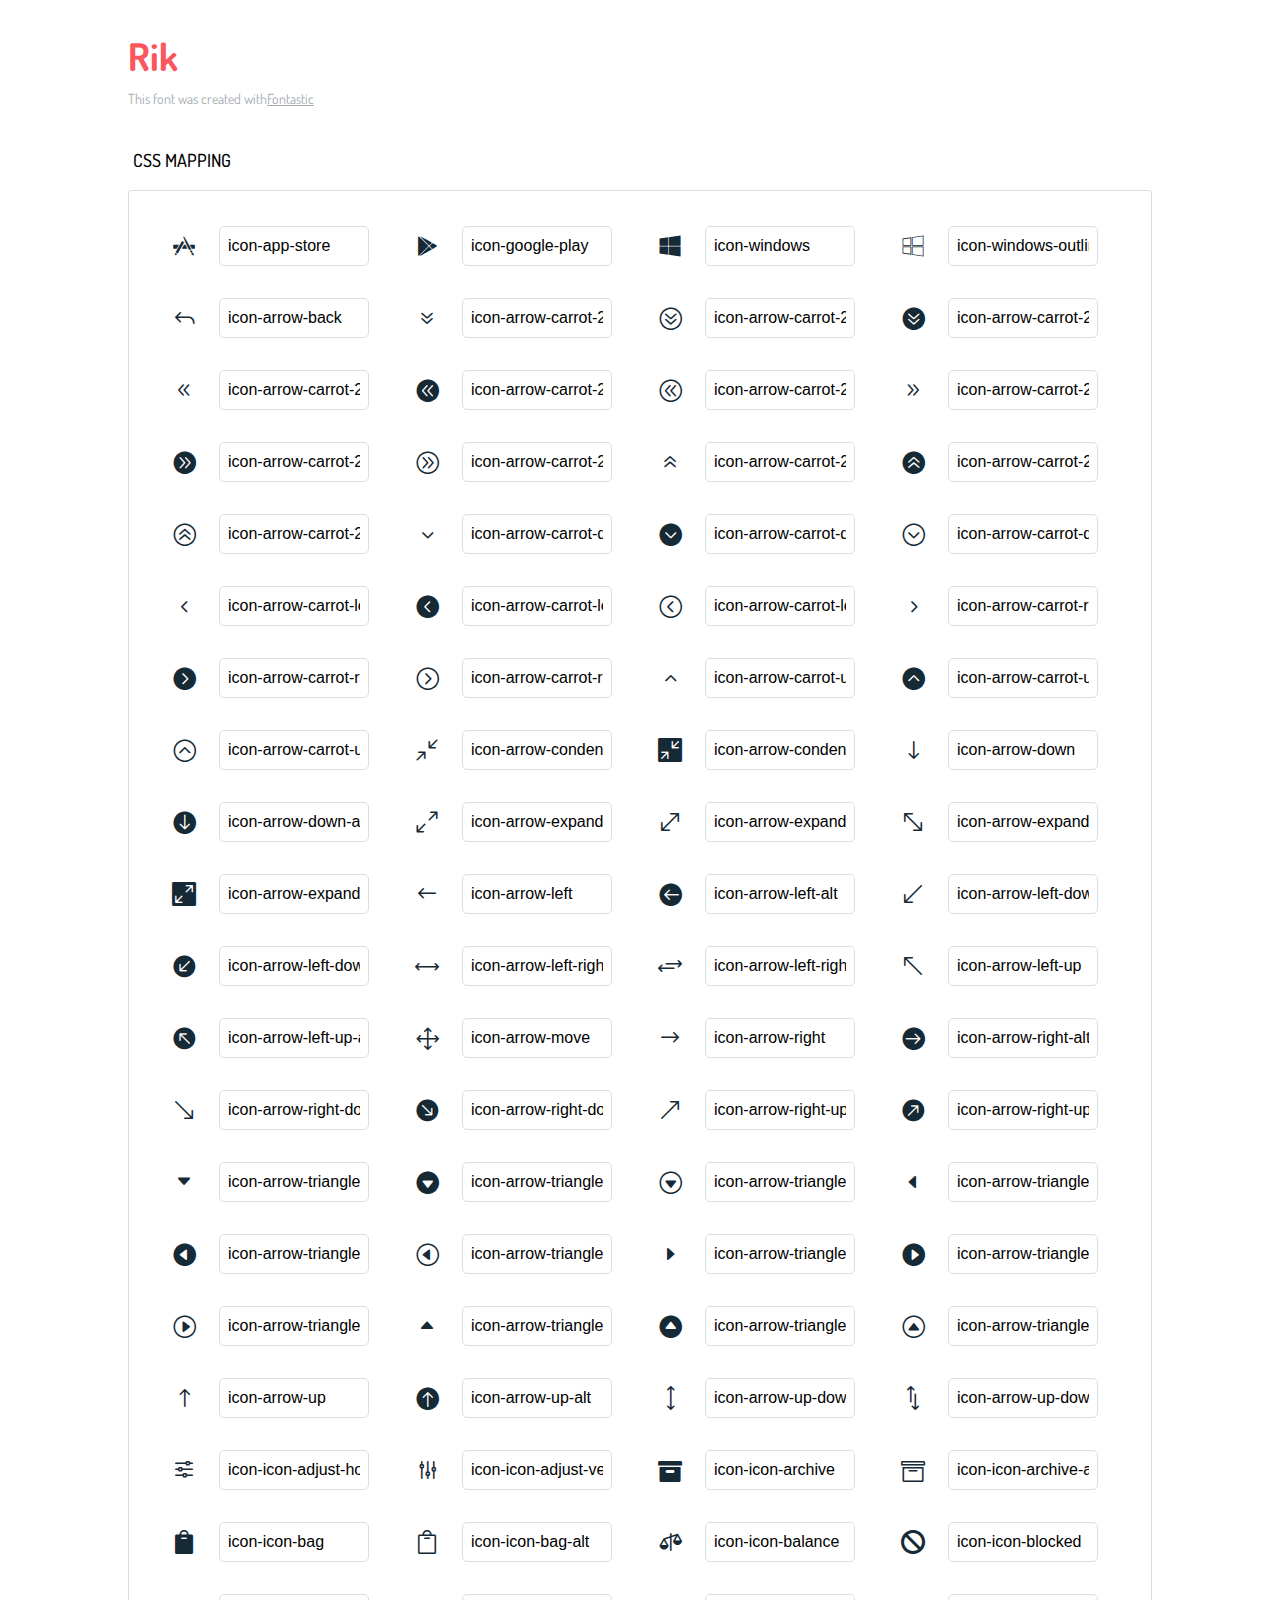
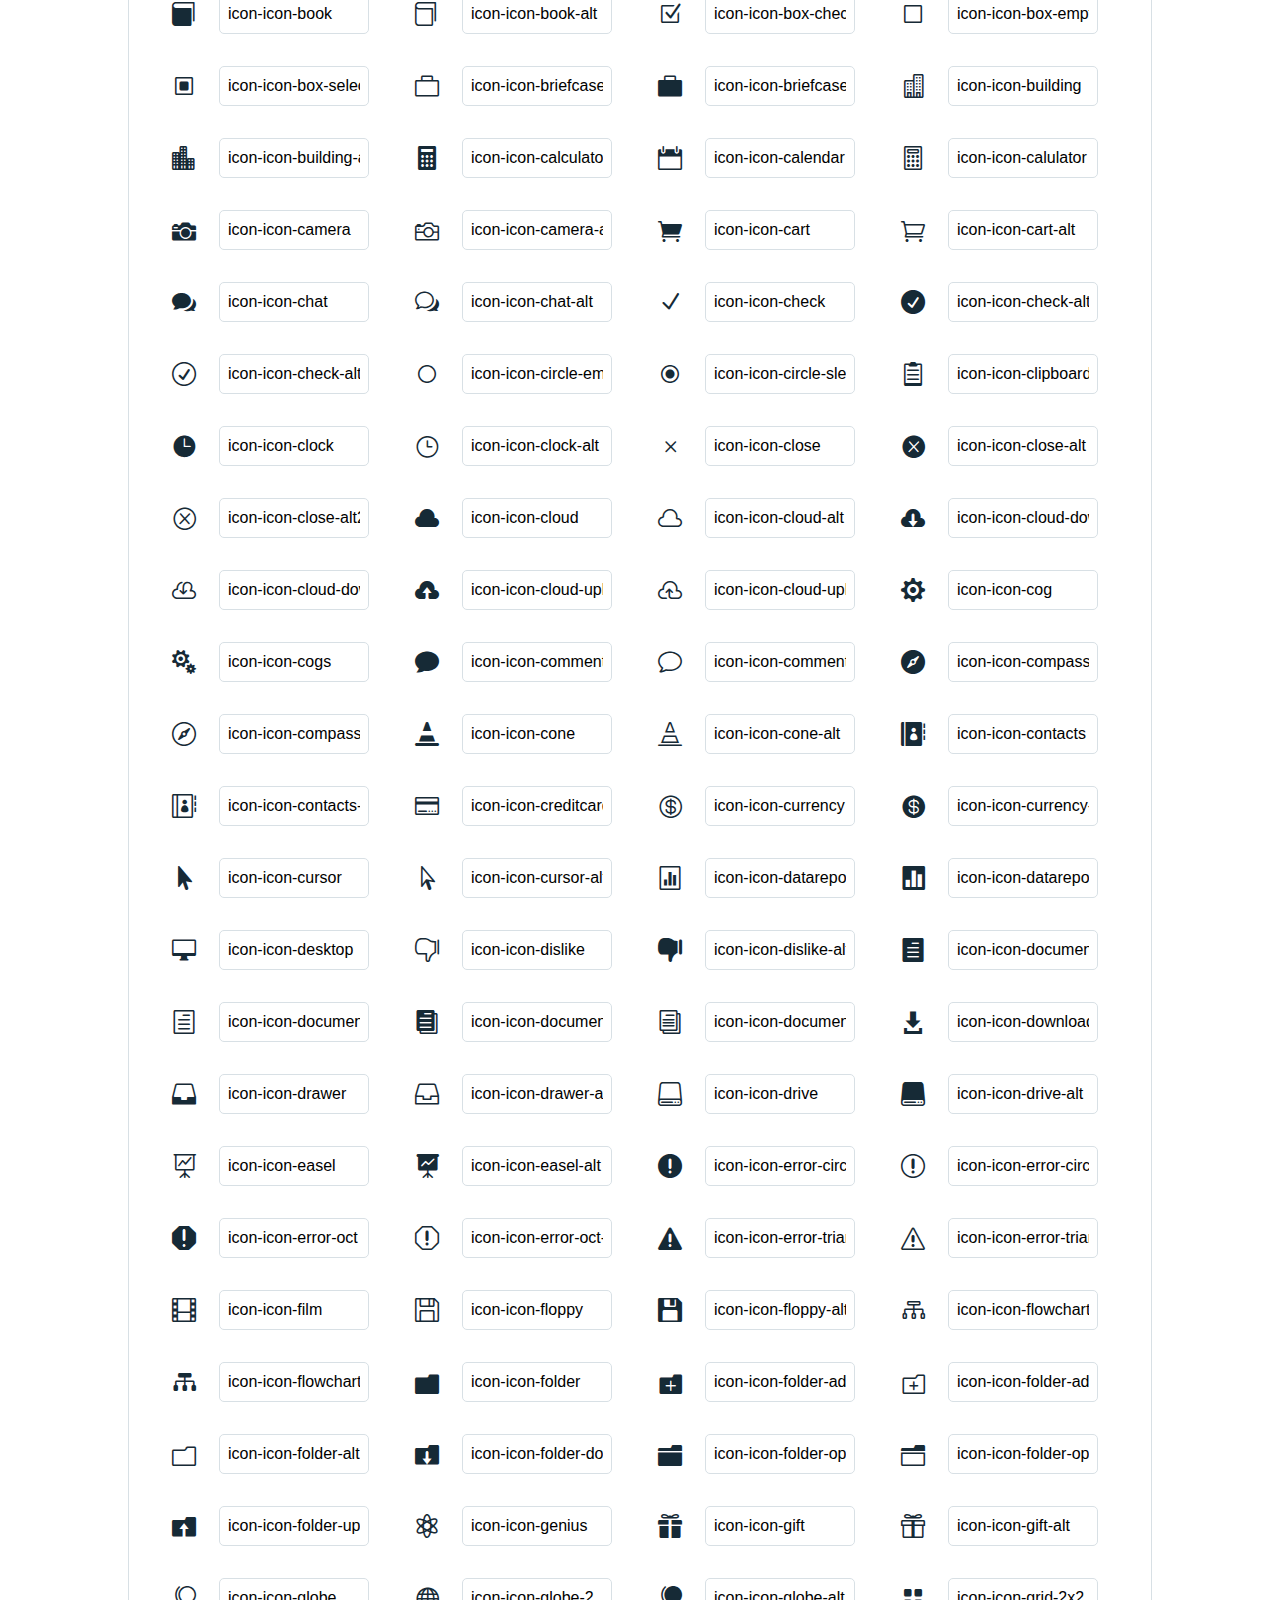
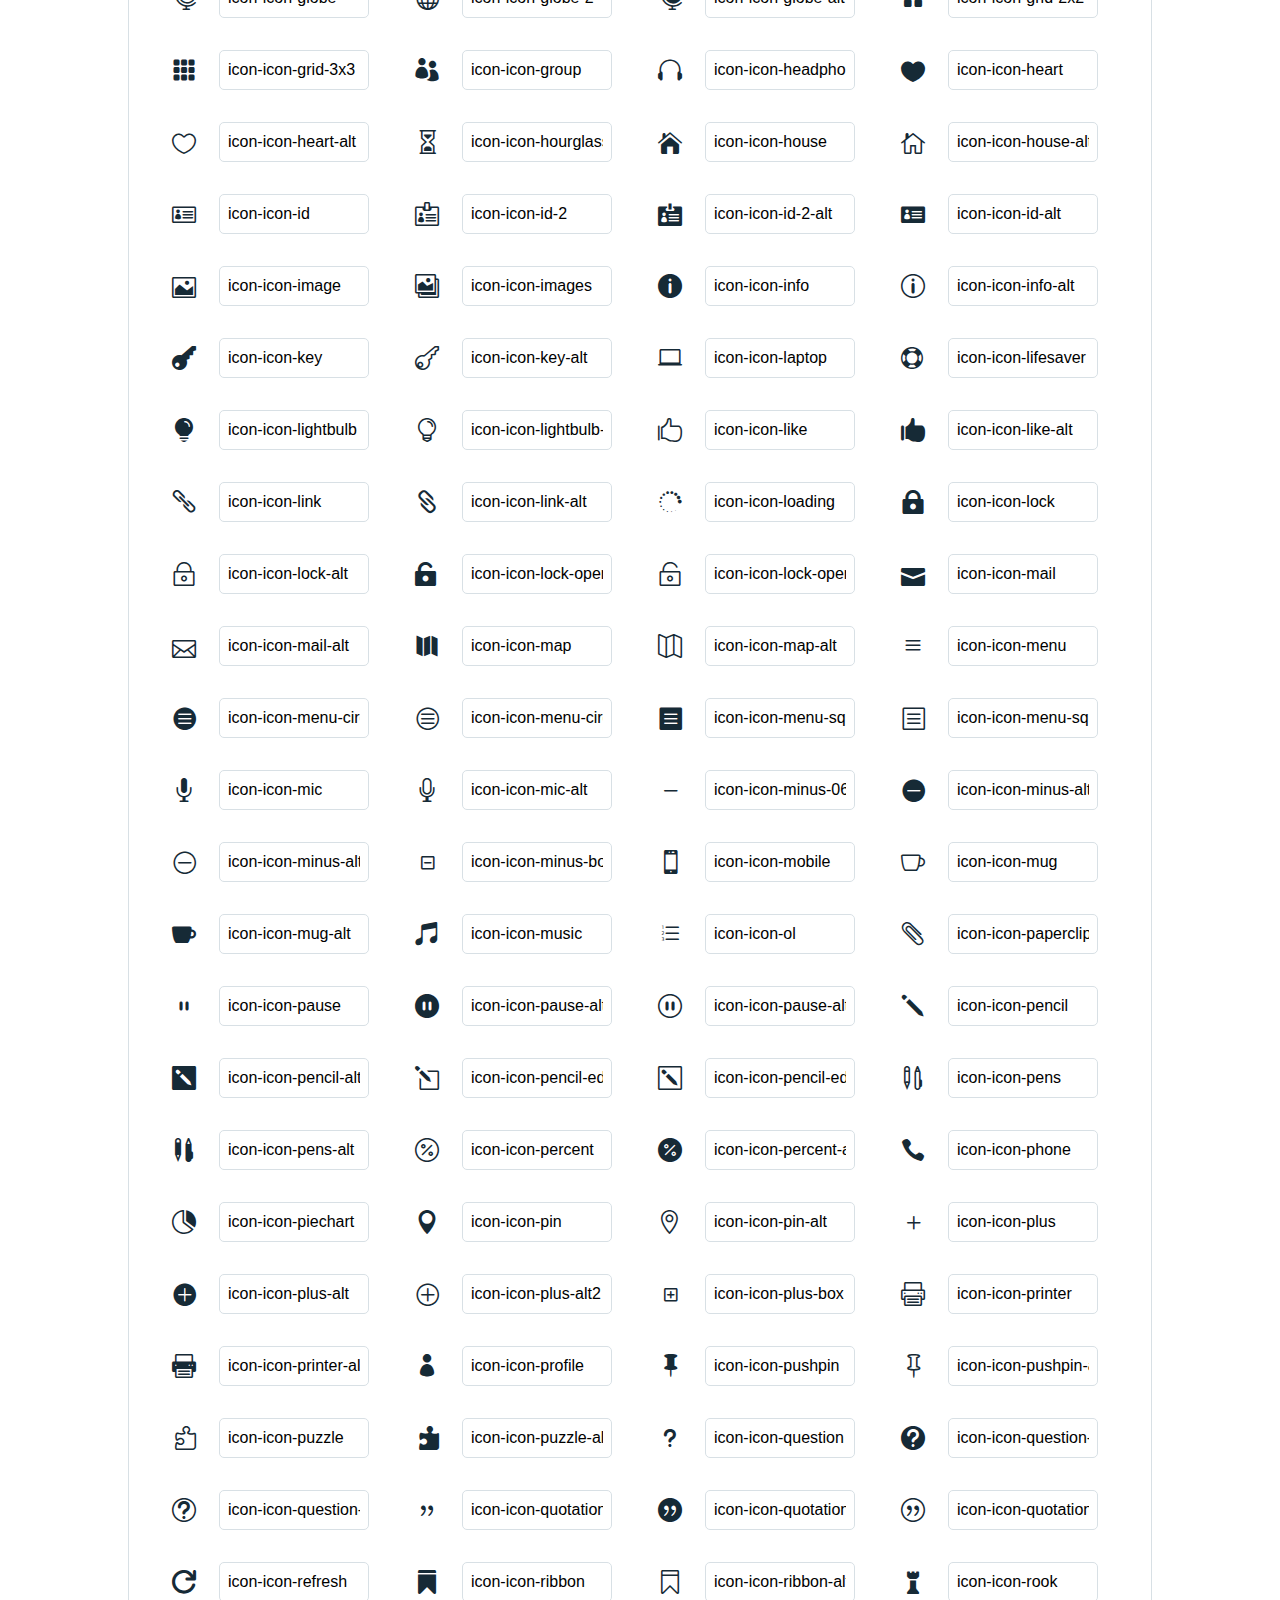
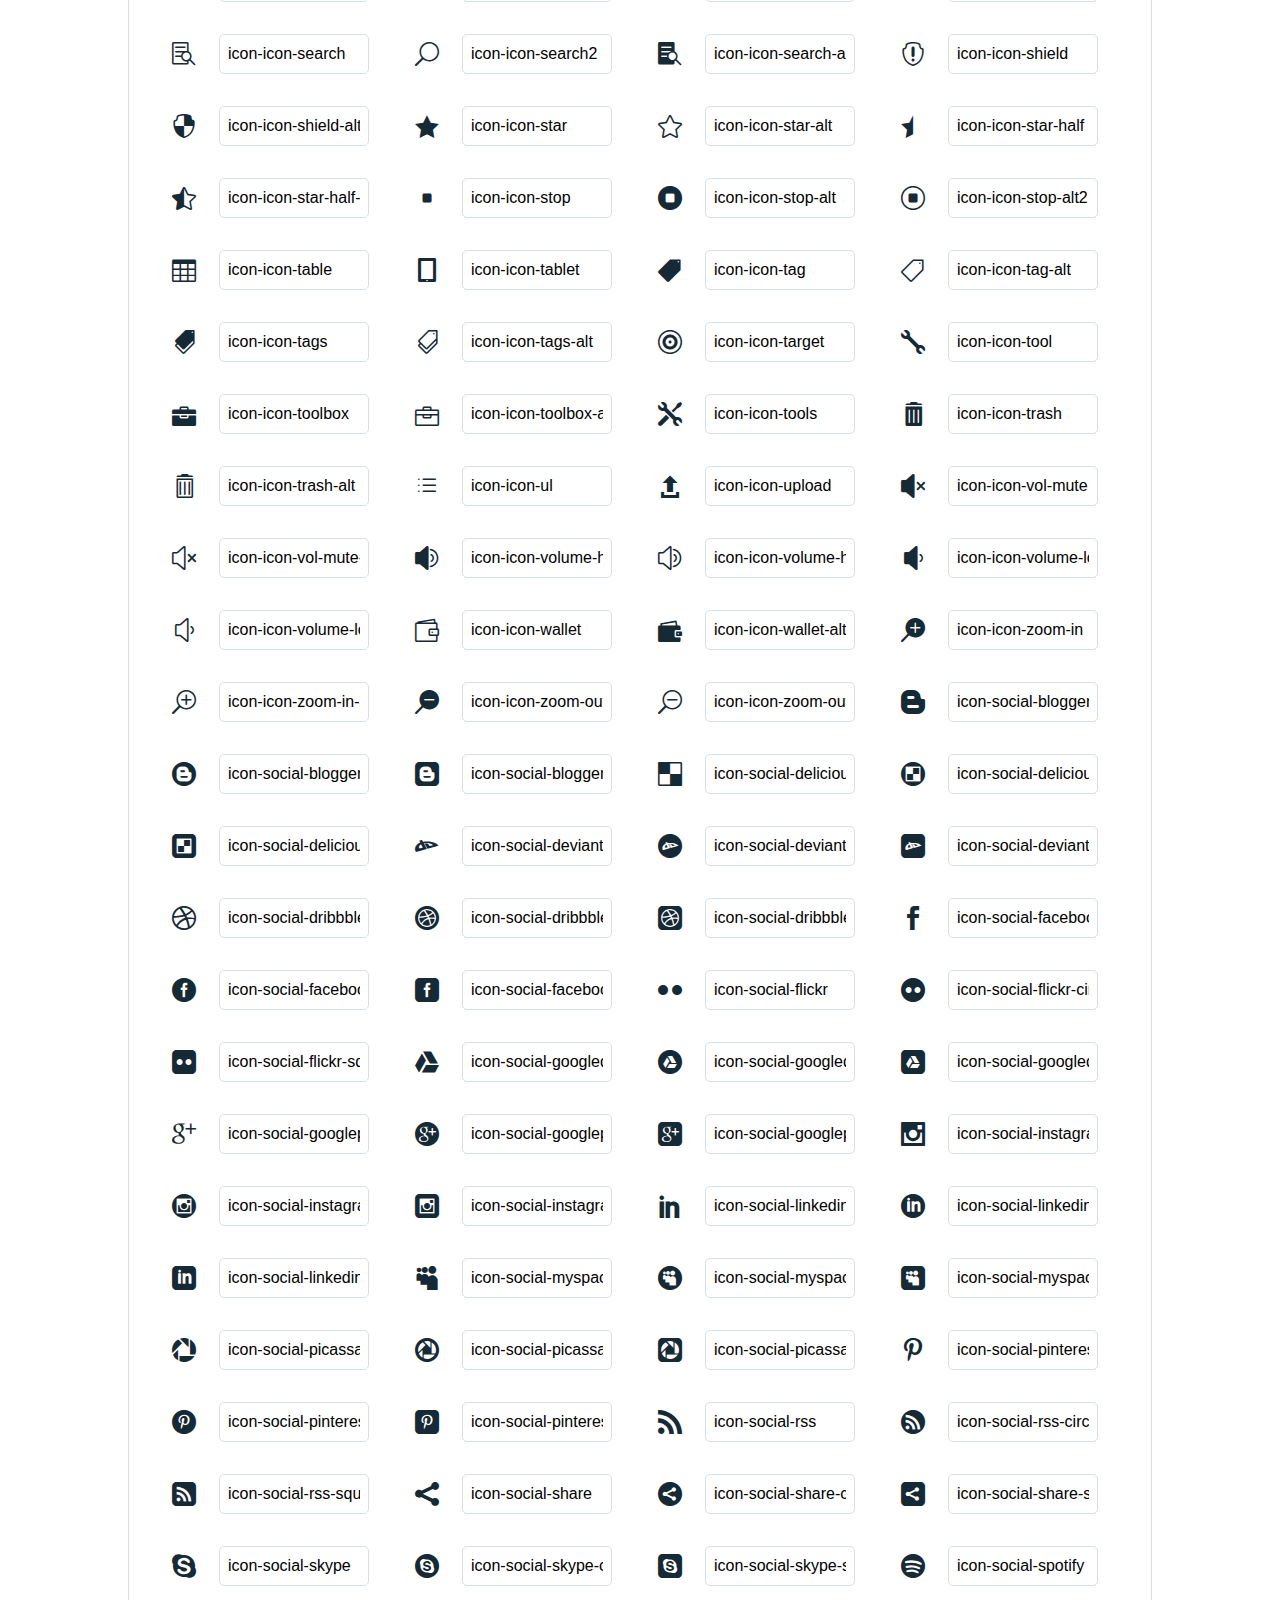
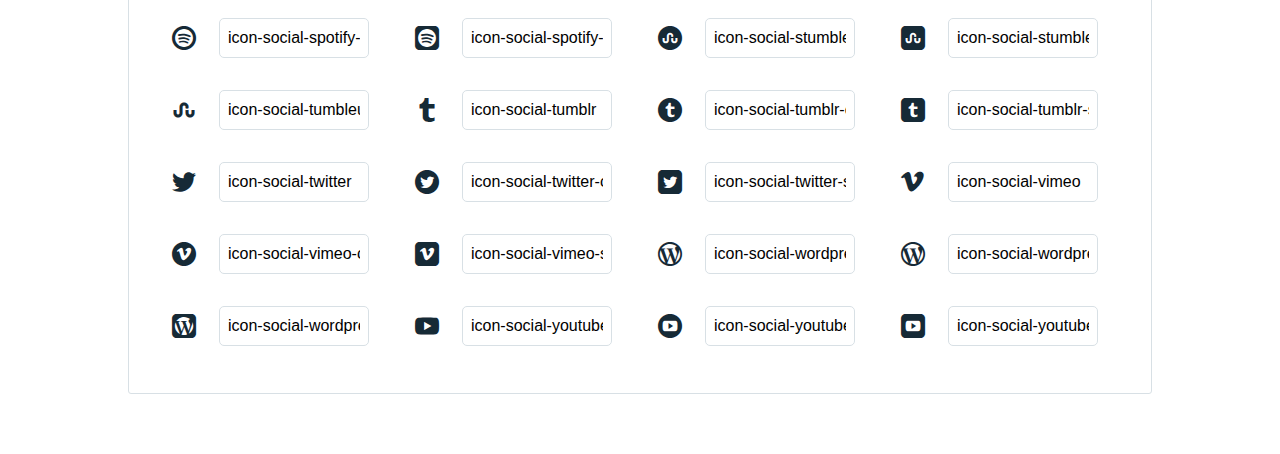
<file: icons/rik-icons/icons-reference.html>
<!DOCTYPE html>
<html lang="en">
  <head>
    <meta charset="utf-8">
    <meta http-equiv="X-UA-Compatible" content="IE=edge,chrome=1">
    <meta name="viewport" content="width=device-width,initial-scale=1">
    <title>Font Reference - Rik</title>
    <link href="http://fonts.googleapis.com/css?family=Dosis:400,500,700" rel="stylesheet" type="text/css">
    <link rel="stylesheet" href="styles.css">
    <style type="text/css">html,body,div,span,applet,object,iframe,h1,h2,h3,h4,h5,h6,p,blockquote,pre,a,abbr,acronym,address,big,cite,code,del,dfn,em,img,ins,kbd,q,s,samp,small,strike,strong,sub,sup,tt,var,dl,dt,dd,ol,ul,li,fieldset,form,label,legend,table,caption,tbody,tfoot,thead,tr,th,td{margin:0;padding:0;border:0;outline:0;font-weight:inherit;font-style:inherit;font-family:inherit;font-size:100%;vertical-align:baseline}body{line-height:1;color:#000;background:#fff}ol,ul{list-style:none}table{border-collapse:separate;border-spacing:0;vertical-align:middle}caption,th,td{text-align:left;font-weight:normal;vertical-align:middle}a img{border:none}*{-webkit-box-sizing:border-box;-moz-box-sizing:border-box;box-sizing:border-box}body{font-family:'Dosis','Tahoma',sans-serif}.container{margin:15px auto;width:80%}h1{margin:40px 0 20px;font-weight:700;font-size:38px;line-height:32px;color:#fb565e}h2{font-size:18px;padding:0 0 21px 5px;margin:45px 0 0 0;text-transform:uppercase;font-weight:500}.small{font-size:14px;color:#a5adb4;}.small a{color:#a5adb4;}.small a:hover{color:#fb565e}.glyphs.character-mapping{margin:0 0 20px 0;padding:20px 0 20px 30px;color:rgba(0,0,0,0.5);border:1px solid #d8e0e5;-webkit-border-radius:3px;border-radius:3px;}.glyphs.character-mapping li{margin:0 30px 20px 0;display:inline-block;width:90px}.glyphs.character-mapping .icon{margin:10px 0 10px 15px;padding:15px;position:relative;width:55px;height:55px;color:#162a36 !important;overflow:hidden;-webkit-border-radius:3px;border-radius:3px;font-size:32px;}.glyphs.character-mapping .icon svg{fill:#000}.glyphs.character-mapping input{margin:0;padding:5px 0;line-height:12px;font-size:12px;display:block;width:100%;border:1px solid #d8e0e5;-webkit-border-radius:5px;border-radius:5px;text-align:center;outline:0;}.glyphs.character-mapping input:focus{border:1px solid #fbde4a;-webkit-box-shadow:inset 0 0 3px #fbde4a;box-shadow:inset 0 0 3px #fbde4a}.glyphs.character-mapping input:hover{-webkit-box-shadow:inset 0 0 3px #fbde4a;box-shadow:inset 0 0 3px #fbde4a}.glyphs.css-mapping{margin:0 0 60px 0;padding:30px 0 20px 30px;color:rgba(0,0,0,0.5);border:1px solid #d8e0e5;-webkit-border-radius:3px;border-radius:3px;}.glyphs.css-mapping li{margin:0 30px 20px 0;padding:0;display:inline-block;overflow:hidden}.glyphs.css-mapping .icon{margin:0;margin-right:10px;padding:13px;height:50px;width:50px;color:#162a36 !important;overflow:hidden;float:left;font-size:24px}.glyphs.css-mapping input{margin:0;margin-top:5px;padding:8px;line-height:16px;font-size:16px;display:block;width:150px;height:40px;border:1px solid #d8e0e5;-webkit-border-radius:5px;border-radius:5px;background:#fff;outline:0;float:right;}.glyphs.css-mapping input:focus{border:1px solid #fbde4a;-webkit-box-shadow:inset 0 0 3px #fbde4a;box-shadow:inset 0 0 3px #fbde4a}.glyphs.css-mapping input:hover{-webkit-box-shadow:inset 0 0 3px #fbde4a;box-shadow:inset 0 0 3px #fbde4a}</style>
  </head>
  <body>
    <div class="container">
      <h1>Rik</h1>
      <p class="small">This font was created with<a href="http://fontastic.me/">Fontastic</a></p>
      <h2>CSS mapping</h2>
      <ul class="glyphs css-mapping">
        <li>
          <div class="icon icon-app-store"></div>
          <input type="text" readonly="readonly" value="icon-
app-store">
        </li>
        <li>
          <div class="icon icon-google-play"></div>
          <input type="text" readonly="readonly" value="icon-
google-play">
        </li>
        <li>
          <div class="icon icon-windows"></div>
          <input type="text" readonly="readonly" value="icon-
windows">
        </li>
        <li>
          <div class="icon icon-windows-outline"></div>
          <input type="text" readonly="readonly" value="icon-
windows-outline">
        </li>
        <li>
          <div class="icon icon-arrow-back"></div>
          <input type="text" readonly="readonly" value="icon-
arrow-back">
        </li>
        <li>
          <div class="icon icon-arrow-carrot-2down"></div>
          <input type="text" readonly="readonly" value="icon-
arrow-carrot-2down">
        </li>
        <li>
          <div class="icon icon-arrow-carrot-2down-alt2"></div>
          <input type="text" readonly="readonly" value="icon-
arrow-carrot-2down-alt2">
        </li>
        <li>
          <div class="icon icon-arrow-carrot-2dwnn-alt"></div>
          <input type="text" readonly="readonly" value="icon-
arrow-carrot-2dwnn-alt">
        </li>
        <li>
          <div class="icon icon-arrow-carrot-2left"></div>
          <input type="text" readonly="readonly" value="icon-
arrow-carrot-2left">
        </li>
        <li>
          <div class="icon icon-arrow-carrot-2left-alt"></div>
          <input type="text" readonly="readonly" value="icon-
arrow-carrot-2left-alt">
        </li>
        <li>
          <div class="icon icon-arrow-carrot-2left-alt2"></div>
          <input type="text" readonly="readonly" value="icon-
arrow-carrot-2left-alt2">
        </li>
        <li>
          <div class="icon icon-arrow-carrot-2right"></div>
          <input type="text" readonly="readonly" value="icon-
arrow-carrot-2right">
        </li>
        <li>
          <div class="icon icon-arrow-carrot-2right-alt"></div>
          <input type="text" readonly="readonly" value="icon-
arrow-carrot-2right-alt">
        </li>
        <li>
          <div class="icon icon-arrow-carrot-2right-alt2"></div>
          <input type="text" readonly="readonly" value="icon-
arrow-carrot-2right-alt2">
        </li>
        <li>
          <div class="icon icon-arrow-carrot-2up"></div>
          <input type="text" readonly="readonly" value="icon-
arrow-carrot-2up">
        </li>
        <li>
          <div class="icon icon-arrow-carrot-2up-alt"></div>
          <input type="text" readonly="readonly" value="icon-
arrow-carrot-2up-alt">
        </li>
        <li>
          <div class="icon icon-arrow-carrot-2up-alt2"></div>
          <input type="text" readonly="readonly" value="icon-
arrow-carrot-2up-alt2">
        </li>
        <li>
          <div class="icon icon-arrow-carrot-down"></div>
          <input type="text" readonly="readonly" value="icon-
arrow-carrot-down">
        </li>
        <li>
          <div class="icon icon-arrow-carrot-down-alt"></div>
          <input type="text" readonly="readonly" value="icon-
arrow-carrot-down-alt">
        </li>
        <li>
          <div class="icon icon-arrow-carrot-down-alt2"></div>
          <input type="text" readonly="readonly" value="icon-
arrow-carrot-down-alt2">
        </li>
        <li>
          <div class="icon icon-arrow-carrot-left"></div>
          <input type="text" readonly="readonly" value="icon-
arrow-carrot-left">
        </li>
        <li>
          <div class="icon icon-arrow-carrot-left-alt"></div>
          <input type="text" readonly="readonly" value="icon-
arrow-carrot-left-alt">
        </li>
        <li>
          <div class="icon icon-arrow-carrot-left-alt2"></div>
          <input type="text" readonly="readonly" value="icon-
arrow-carrot-left-alt2">
        </li>
        <li>
          <div class="icon icon-arrow-carrot-right"></div>
          <input type="text" readonly="readonly" value="icon-
arrow-carrot-right">
        </li>
        <li>
          <div class="icon icon-arrow-carrot-right-alt"></div>
          <input type="text" readonly="readonly" value="icon-
arrow-carrot-right-alt">
        </li>
        <li>
          <div class="icon icon-arrow-carrot-right-alt2"></div>
          <input type="text" readonly="readonly" value="icon-
arrow-carrot-right-alt2">
        </li>
        <li>
          <div class="icon icon-arrow-carrot-up"></div>
          <input type="text" readonly="readonly" value="icon-
arrow-carrot-up">
        </li>
        <li>
          <div class="icon icon-arrow-carrot-up-alt"></div>
          <input type="text" readonly="readonly" value="icon-
arrow-carrot-up-alt">
        </li>
        <li>
          <div class="icon icon-arrow-carrot-up-alt2"></div>
          <input type="text" readonly="readonly" value="icon-
arrow-carrot-up-alt2">
        </li>
        <li>
          <div class="icon icon-arrow-condense"></div>
          <input type="text" readonly="readonly" value="icon-
arrow-condense">
        </li>
        <li>
          <div class="icon icon-arrow-condense-alt"></div>
          <input type="text" readonly="readonly" value="icon-
arrow-condense-alt">
        </li>
        <li>
          <div class="icon icon-arrow-down"></div>
          <input type="text" readonly="readonly" value="icon-
arrow-down">
        </li>
        <li>
          <div class="icon icon-arrow-down-alt"></div>
          <input type="text" readonly="readonly" value="icon-
arrow-down-alt">
        </li>
        <li>
          <div class="icon icon-arrow-expand"></div>
          <input type="text" readonly="readonly" value="icon-
arrow-expand">
        </li>
        <li>
          <div class="icon icon-arrow-expand-alt"></div>
          <input type="text" readonly="readonly" value="icon-
arrow-expand-alt">
        </li>
        <li>
          <div class="icon icon-arrow-expand-alt2"></div>
          <input type="text" readonly="readonly" value="icon-
arrow-expand-alt2">
        </li>
        <li>
          <div class="icon icon-arrow-expand-alt3"></div>
          <input type="text" readonly="readonly" value="icon-
arrow-expand-alt3">
        </li>
        <li>
          <div class="icon icon-arrow-left"></div>
          <input type="text" readonly="readonly" value="icon-
arrow-left">
        </li>
        <li>
          <div class="icon icon-arrow-left-alt"></div>
          <input type="text" readonly="readonly" value="icon-
arrow-left-alt">
        </li>
        <li>
          <div class="icon icon-arrow-left-down"></div>
          <input type="text" readonly="readonly" value="icon-
arrow-left-down">
        </li>
        <li>
          <div class="icon icon-arrow-left-down-alt"></div>
          <input type="text" readonly="readonly" value="icon-
arrow-left-down-alt">
        </li>
        <li>
          <div class="icon icon-arrow-left-right"></div>
          <input type="text" readonly="readonly" value="icon-
arrow-left-right">
        </li>
        <li>
          <div class="icon icon-arrow-left-right-alt"></div>
          <input type="text" readonly="readonly" value="icon-
arrow-left-right-alt">
        </li>
        <li>
          <div class="icon icon-arrow-left-up"></div>
          <input type="text" readonly="readonly" value="icon-
arrow-left-up">
        </li>
        <li>
          <div class="icon icon-arrow-left-up-alt"></div>
          <input type="text" readonly="readonly" value="icon-
arrow-left-up-alt">
        </li>
        <li>
          <div class="icon icon-arrow-move"></div>
          <input type="text" readonly="readonly" value="icon-
arrow-move">
        </li>
        <li>
          <div class="icon icon-arrow-right"></div>
          <input type="text" readonly="readonly" value="icon-
arrow-right">
        </li>
        <li>
          <div class="icon icon-arrow-right-alt"></div>
          <input type="text" readonly="readonly" value="icon-
arrow-right-alt">
        </li>
        <li>
          <div class="icon icon-arrow-right-down"></div>
          <input type="text" readonly="readonly" value="icon-
arrow-right-down">
        </li>
        <li>
          <div class="icon icon-arrow-right-down-alt"></div>
          <input type="text" readonly="readonly" value="icon-
arrow-right-down-alt">
        </li>
        <li>
          <div class="icon icon-arrow-right-up"></div>
          <input type="text" readonly="readonly" value="icon-
arrow-right-up">
        </li>
        <li>
          <div class="icon icon-arrow-right-up-alt"></div>
          <input type="text" readonly="readonly" value="icon-
arrow-right-up-alt">
        </li>
        <li>
          <div class="icon icon-arrow-triangle-down"></div>
          <input type="text" readonly="readonly" value="icon-
arrow-triangle-down">
        </li>
        <li>
          <div class="icon icon-arrow-triangle-down-alt"></div>
          <input type="text" readonly="readonly" value="icon-
arrow-triangle-down-alt">
        </li>
        <li>
          <div class="icon icon-arrow-triangle-down-alt2"></div>
          <input type="text" readonly="readonly" value="icon-
arrow-triangle-down-alt2">
        </li>
        <li>
          <div class="icon icon-arrow-triangle-left"></div>
          <input type="text" readonly="readonly" value="icon-
arrow-triangle-left">
        </li>
        <li>
          <div class="icon icon-arrow-triangle-left-alt"></div>
          <input type="text" readonly="readonly" value="icon-
arrow-triangle-left-alt">
        </li>
        <li>
          <div class="icon icon-arrow-triangle-left-alt2"></div>
          <input type="text" readonly="readonly" value="icon-
arrow-triangle-left-alt2">
        </li>
        <li>
          <div class="icon icon-arrow-triangle-right"></div>
          <input type="text" readonly="readonly" value="icon-
arrow-triangle-right">
        </li>
        <li>
          <div class="icon icon-arrow-triangle-right-alt"></div>
          <input type="text" readonly="readonly" value="icon-
arrow-triangle-right-alt">
        </li>
        <li>
          <div class="icon icon-arrow-triangle-right-alt2"></div>
          <input type="text" readonly="readonly" value="icon-
arrow-triangle-right-alt2">
        </li>
        <li>
          <div class="icon icon-arrow-triangle-up"></div>
          <input type="text" readonly="readonly" value="icon-
arrow-triangle-up">
        </li>
        <li>
          <div class="icon icon-arrow-triangle-up-alt"></div>
          <input type="text" readonly="readonly" value="icon-
arrow-triangle-up-alt">
        </li>
        <li>
          <div class="icon icon-arrow-triangle-up-alt2"></div>
          <input type="text" readonly="readonly" value="icon-
arrow-triangle-up-alt2">
        </li>
        <li>
          <div class="icon icon-arrow-up"></div>
          <input type="text" readonly="readonly" value="icon-
arrow-up">
        </li>
        <li>
          <div class="icon icon-arrow-up-alt"></div>
          <input type="text" readonly="readonly" value="icon-
arrow-up-alt">
        </li>
        <li>
          <div class="icon icon-arrow-up-down"></div>
          <input type="text" readonly="readonly" value="icon-
arrow-up-down">
        </li>
        <li>
          <div class="icon icon-arrow-up-down-alt"></div>
          <input type="text" readonly="readonly" value="icon-
arrow-up-down-alt">
        </li>
        <li>
          <div class="icon icon-icon-adjust-horiz"></div>
          <input type="text" readonly="readonly" value="icon-
icon-adjust-horiz">
        </li>
        <li>
          <div class="icon icon-icon-adjust-vert"></div>
          <input type="text" readonly="readonly" value="icon-
icon-adjust-vert">
        </li>
        <li>
          <div class="icon icon-icon-archive"></div>
          <input type="text" readonly="readonly" value="icon-
icon-archive">
        </li>
        <li>
          <div class="icon icon-icon-archive-alt"></div>
          <input type="text" readonly="readonly" value="icon-
icon-archive-alt">
        </li>
        <li>
          <div class="icon icon-icon-bag"></div>
          <input type="text" readonly="readonly" value="icon-
icon-bag">
        </li>
        <li>
          <div class="icon icon-icon-bag-alt"></div>
          <input type="text" readonly="readonly" value="icon-
icon-bag-alt">
        </li>
        <li>
          <div class="icon icon-icon-balance"></div>
          <input type="text" readonly="readonly" value="icon-
icon-balance">
        </li>
        <li>
          <div class="icon icon-icon-blocked"></div>
          <input type="text" readonly="readonly" value="icon-
icon-blocked">
        </li>
        <li>
          <div class="icon icon-icon-book"></div>
          <input type="text" readonly="readonly" value="icon-
icon-book">
        </li>
        <li>
          <div class="icon icon-icon-book-alt"></div>
          <input type="text" readonly="readonly" value="icon-
icon-book-alt">
        </li>
        <li>
          <div class="icon icon-icon-box-checked"></div>
          <input type="text" readonly="readonly" value="icon-
icon-box-checked">
        </li>
        <li>
          <div class="icon icon-icon-box-empty"></div>
          <input type="text" readonly="readonly" value="icon-
icon-box-empty">
        </li>
        <li>
          <div class="icon icon-icon-box-selected"></div>
          <input type="text" readonly="readonly" value="icon-
icon-box-selected">
        </li>
        <li>
          <div class="icon icon-icon-briefcase"></div>
          <input type="text" readonly="readonly" value="icon-
icon-briefcase">
        </li>
        <li>
          <div class="icon icon-icon-briefcase-alt"></div>
          <input type="text" readonly="readonly" value="icon-
icon-briefcase-alt">
        </li>
        <li>
          <div class="icon icon-icon-building"></div>
          <input type="text" readonly="readonly" value="icon-
icon-building">
        </li>
        <li>
          <div class="icon icon-icon-building-alt"></div>
          <input type="text" readonly="readonly" value="icon-
icon-building-alt">
        </li>
        <li>
          <div class="icon icon-icon-calculator-alt"></div>
          <input type="text" readonly="readonly" value="icon-
icon-calculator-alt">
        </li>
        <li>
          <div class="icon icon-icon-calendar"></div>
          <input type="text" readonly="readonly" value="icon-
icon-calendar">
        </li>
        <li>
          <div class="icon icon-icon-calulator"></div>
          <input type="text" readonly="readonly" value="icon-
icon-calulator">
        </li>
        <li>
          <div class="icon icon-icon-camera"></div>
          <input type="text" readonly="readonly" value="icon-
icon-camera">
        </li>
        <li>
          <div class="icon icon-icon-camera-alt"></div>
          <input type="text" readonly="readonly" value="icon-
icon-camera-alt">
        </li>
        <li>
          <div class="icon icon-icon-cart"></div>
          <input type="text" readonly="readonly" value="icon-
icon-cart">
        </li>
        <li>
          <div class="icon icon-icon-cart-alt"></div>
          <input type="text" readonly="readonly" value="icon-
icon-cart-alt">
        </li>
        <li>
          <div class="icon icon-icon-chat"></div>
          <input type="text" readonly="readonly" value="icon-
icon-chat">
        </li>
        <li>
          <div class="icon icon-icon-chat-alt"></div>
          <input type="text" readonly="readonly" value="icon-
icon-chat-alt">
        </li>
        <li>
          <div class="icon icon-icon-check"></div>
          <input type="text" readonly="readonly" value="icon-
icon-check">
        </li>
        <li>
          <div class="icon icon-icon-check-alt"></div>
          <input type="text" readonly="readonly" value="icon-
icon-check-alt">
        </li>
        <li>
          <div class="icon icon-icon-check-alt2"></div>
          <input type="text" readonly="readonly" value="icon-
icon-check-alt2">
        </li>
        <li>
          <div class="icon icon-icon-circle-empty"></div>
          <input type="text" readonly="readonly" value="icon-
icon-circle-empty">
        </li>
        <li>
          <div class="icon icon-icon-circle-slelected"></div>
          <input type="text" readonly="readonly" value="icon-
icon-circle-slelected">
        </li>
        <li>
          <div class="icon icon-icon-clipboard"></div>
          <input type="text" readonly="readonly" value="icon-
icon-clipboard">
        </li>
        <li>
          <div class="icon icon-icon-clock"></div>
          <input type="text" readonly="readonly" value="icon-
icon-clock">
        </li>
        <li>
          <div class="icon icon-icon-clock-alt"></div>
          <input type="text" readonly="readonly" value="icon-
icon-clock-alt">
        </li>
        <li>
          <div class="icon icon-icon-close"></div>
          <input type="text" readonly="readonly" value="icon-
icon-close">
        </li>
        <li>
          <div class="icon icon-icon-close-alt"></div>
          <input type="text" readonly="readonly" value="icon-
icon-close-alt">
        </li>
        <li>
          <div class="icon icon-icon-close-alt2"></div>
          <input type="text" readonly="readonly" value="icon-
icon-close-alt2">
        </li>
        <li>
          <div class="icon icon-icon-cloud"></div>
          <input type="text" readonly="readonly" value="icon-
icon-cloud">
        </li>
        <li>
          <div class="icon icon-icon-cloud-alt"></div>
          <input type="text" readonly="readonly" value="icon-
icon-cloud-alt">
        </li>
        <li>
          <div class="icon icon-icon-cloud-download"></div>
          <input type="text" readonly="readonly" value="icon-
icon-cloud-download">
        </li>
        <li>
          <div class="icon icon-icon-cloud-download-alt"></div>
          <input type="text" readonly="readonly" value="icon-
icon-cloud-download-alt">
        </li>
        <li>
          <div class="icon icon-icon-cloud-upload"></div>
          <input type="text" readonly="readonly" value="icon-
icon-cloud-upload">
        </li>
        <li>
          <div class="icon icon-icon-cloud-upload-alt"></div>
          <input type="text" readonly="readonly" value="icon-
icon-cloud-upload-alt">
        </li>
        <li>
          <div class="icon icon-icon-cog"></div>
          <input type="text" readonly="readonly" value="icon-
icon-cog">
        </li>
        <li>
          <div class="icon icon-icon-cogs"></div>
          <input type="text" readonly="readonly" value="icon-
icon-cogs">
        </li>
        <li>
          <div class="icon icon-icon-comment"></div>
          <input type="text" readonly="readonly" value="icon-
icon-comment">
        </li>
        <li>
          <div class="icon icon-icon-comment-alt"></div>
          <input type="text" readonly="readonly" value="icon-
icon-comment-alt">
        </li>
        <li>
          <div class="icon icon-icon-compass"></div>
          <input type="text" readonly="readonly" value="icon-
icon-compass">
        </li>
        <li>
          <div class="icon icon-icon-compass-alt"></div>
          <input type="text" readonly="readonly" value="icon-
icon-compass-alt">
        </li>
        <li>
          <div class="icon icon-icon-cone"></div>
          <input type="text" readonly="readonly" value="icon-
icon-cone">
        </li>
        <li>
          <div class="icon icon-icon-cone-alt"></div>
          <input type="text" readonly="readonly" value="icon-
icon-cone-alt">
        </li>
        <li>
          <div class="icon icon-icon-contacts"></div>
          <input type="text" readonly="readonly" value="icon-
icon-contacts">
        </li>
        <li>
          <div class="icon icon-icon-contacts-alt"></div>
          <input type="text" readonly="readonly" value="icon-
icon-contacts-alt">
        </li>
        <li>
          <div class="icon icon-icon-creditcard"></div>
          <input type="text" readonly="readonly" value="icon-
icon-creditcard">
        </li>
        <li>
          <div class="icon icon-icon-currency"></div>
          <input type="text" readonly="readonly" value="icon-
icon-currency">
        </li>
        <li>
          <div class="icon icon-icon-currency-alt"></div>
          <input type="text" readonly="readonly" value="icon-
icon-currency-alt">
        </li>
        <li>
          <div class="icon icon-icon-cursor"></div>
          <input type="text" readonly="readonly" value="icon-
icon-cursor">
        </li>
        <li>
          <div class="icon icon-icon-cursor-alt"></div>
          <input type="text" readonly="readonly" value="icon-
icon-cursor-alt">
        </li>
        <li>
          <div class="icon icon-icon-datareport"></div>
          <input type="text" readonly="readonly" value="icon-
icon-datareport">
        </li>
        <li>
          <div class="icon icon-icon-datareport-alt"></div>
          <input type="text" readonly="readonly" value="icon-
icon-datareport-alt">
        </li>
        <li>
          <div class="icon icon-icon-desktop"></div>
          <input type="text" readonly="readonly" value="icon-
icon-desktop">
        </li>
        <li>
          <div class="icon icon-icon-dislike"></div>
          <input type="text" readonly="readonly" value="icon-
icon-dislike">
        </li>
        <li>
          <div class="icon icon-icon-dislike-alt"></div>
          <input type="text" readonly="readonly" value="icon-
icon-dislike-alt">
        </li>
        <li>
          <div class="icon icon-icon-document"></div>
          <input type="text" readonly="readonly" value="icon-
icon-document">
        </li>
        <li>
          <div class="icon icon-icon-document-alt"></div>
          <input type="text" readonly="readonly" value="icon-
icon-document-alt">
        </li>
        <li>
          <div class="icon icon-icon-documents"></div>
          <input type="text" readonly="readonly" value="icon-
icon-documents">
        </li>
        <li>
          <div class="icon icon-icon-documents-alt"></div>
          <input type="text" readonly="readonly" value="icon-
icon-documents-alt">
        </li>
        <li>
          <div class="icon icon-icon-download"></div>
          <input type="text" readonly="readonly" value="icon-
icon-download">
        </li>
        <li>
          <div class="icon icon-icon-drawer"></div>
          <input type="text" readonly="readonly" value="icon-
icon-drawer">
        </li>
        <li>
          <div class="icon icon-icon-drawer-alt"></div>
          <input type="text" readonly="readonly" value="icon-
icon-drawer-alt">
        </li>
        <li>
          <div class="icon icon-icon-drive"></div>
          <input type="text" readonly="readonly" value="icon-
icon-drive">
        </li>
        <li>
          <div class="icon icon-icon-drive-alt"></div>
          <input type="text" readonly="readonly" value="icon-
icon-drive-alt">
        </li>
        <li>
          <div class="icon icon-icon-easel"></div>
          <input type="text" readonly="readonly" value="icon-
icon-easel">
        </li>
        <li>
          <div class="icon icon-icon-easel-alt"></div>
          <input type="text" readonly="readonly" value="icon-
icon-easel-alt">
        </li>
        <li>
          <div class="icon icon-icon-error-circle"></div>
          <input type="text" readonly="readonly" value="icon-
icon-error-circle">
        </li>
        <li>
          <div class="icon icon-icon-error-circle-alt"></div>
          <input type="text" readonly="readonly" value="icon-
icon-error-circle-alt">
        </li>
        <li>
          <div class="icon icon-icon-error-oct"></div>
          <input type="text" readonly="readonly" value="icon-
icon-error-oct">
        </li>
        <li>
          <div class="icon icon-icon-error-oct-alt"></div>
          <input type="text" readonly="readonly" value="icon-
icon-error-oct-alt">
        </li>
        <li>
          <div class="icon icon-icon-error-triangle"></div>
          <input type="text" readonly="readonly" value="icon-
icon-error-triangle">
        </li>
        <li>
          <div class="icon icon-icon-error-triangle-alt"></div>
          <input type="text" readonly="readonly" value="icon-
icon-error-triangle-alt">
        </li>
        <li>
          <div class="icon icon-icon-film"></div>
          <input type="text" readonly="readonly" value="icon-
icon-film">
        </li>
        <li>
          <div class="icon icon-icon-floppy"></div>
          <input type="text" readonly="readonly" value="icon-
icon-floppy">
        </li>
        <li>
          <div class="icon icon-icon-floppy-alt"></div>
          <input type="text" readonly="readonly" value="icon-
icon-floppy-alt">
        </li>
        <li>
          <div class="icon icon-icon-flowchart"></div>
          <input type="text" readonly="readonly" value="icon-
icon-flowchart">
        </li>
        <li>
          <div class="icon icon-icon-flowchart-alt"></div>
          <input type="text" readonly="readonly" value="icon-
icon-flowchart-alt">
        </li>
        <li>
          <div class="icon icon-icon-folder"></div>
          <input type="text" readonly="readonly" value="icon-
icon-folder">
        </li>
        <li>
          <div class="icon icon-icon-folder-add"></div>
          <input type="text" readonly="readonly" value="icon-
icon-folder-add">
        </li>
        <li>
          <div class="icon icon-icon-folder-add-alt"></div>
          <input type="text" readonly="readonly" value="icon-
icon-folder-add-alt">
        </li>
        <li>
          <div class="icon icon-icon-folder-alt"></div>
          <input type="text" readonly="readonly" value="icon-
icon-folder-alt">
        </li>
        <li>
          <div class="icon icon-icon-folder-download"></div>
          <input type="text" readonly="readonly" value="icon-
icon-folder-download">
        </li>
        <li>
          <div class="icon icon-icon-folder-open"></div>
          <input type="text" readonly="readonly" value="icon-
icon-folder-open">
        </li>
        <li>
          <div class="icon icon-icon-folder-open-alt"></div>
          <input type="text" readonly="readonly" value="icon-
icon-folder-open-alt">
        </li>
        <li>
          <div class="icon icon-icon-folder-upload"></div>
          <input type="text" readonly="readonly" value="icon-
icon-folder-upload">
        </li>
        <li>
          <div class="icon icon-icon-genius"></div>
          <input type="text" readonly="readonly" value="icon-
icon-genius">
        </li>
        <li>
          <div class="icon icon-icon-gift"></div>
          <input type="text" readonly="readonly" value="icon-
icon-gift">
        </li>
        <li>
          <div class="icon icon-icon-gift-alt"></div>
          <input type="text" readonly="readonly" value="icon-
icon-gift-alt">
        </li>
        <li>
          <div class="icon icon-icon-globe"></div>
          <input type="text" readonly="readonly" value="icon-
icon-globe">
        </li>
        <li>
          <div class="icon icon-icon-globe-2"></div>
          <input type="text" readonly="readonly" value="icon-
icon-globe-2">
        </li>
        <li>
          <div class="icon icon-icon-globe-alt"></div>
          <input type="text" readonly="readonly" value="icon-
icon-globe-alt">
        </li>
        <li>
          <div class="icon icon-icon-grid-2x2"></div>
          <input type="text" readonly="readonly" value="icon-
icon-grid-2x2">
        </li>
        <li>
          <div class="icon icon-icon-grid-3x3"></div>
          <input type="text" readonly="readonly" value="icon-
icon-grid-3x3">
        </li>
        <li>
          <div class="icon icon-icon-group"></div>
          <input type="text" readonly="readonly" value="icon-
icon-group">
        </li>
        <li>
          <div class="icon icon-icon-headphones"></div>
          <input type="text" readonly="readonly" value="icon-
icon-headphones">
        </li>
        <li>
          <div class="icon icon-icon-heart"></div>
          <input type="text" readonly="readonly" value="icon-
icon-heart">
        </li>
        <li>
          <div class="icon icon-icon-heart-alt"></div>
          <input type="text" readonly="readonly" value="icon-
icon-heart-alt">
        </li>
        <li>
          <div class="icon icon-icon-hourglass"></div>
          <input type="text" readonly="readonly" value="icon-
icon-hourglass">
        </li>
        <li>
          <div class="icon icon-icon-house"></div>
          <input type="text" readonly="readonly" value="icon-
icon-house">
        </li>
        <li>
          <div class="icon icon-icon-house-alt"></div>
          <input type="text" readonly="readonly" value="icon-
icon-house-alt">
        </li>
        <li>
          <div class="icon icon-icon-id"></div>
          <input type="text" readonly="readonly" value="icon-
icon-id">
        </li>
        <li>
          <div class="icon icon-icon-id-2"></div>
          <input type="text" readonly="readonly" value="icon-
icon-id-2">
        </li>
        <li>
          <div class="icon icon-icon-id-2-alt"></div>
          <input type="text" readonly="readonly" value="icon-
icon-id-2-alt">
        </li>
        <li>
          <div class="icon icon-icon-id-alt"></div>
          <input type="text" readonly="readonly" value="icon-
icon-id-alt">
        </li>
        <li>
          <div class="icon icon-icon-image"></div>
          <input type="text" readonly="readonly" value="icon-
icon-image">
        </li>
        <li>
          <div class="icon icon-icon-images"></div>
          <input type="text" readonly="readonly" value="icon-
icon-images">
        </li>
        <li>
          <div class="icon icon-icon-info"></div>
          <input type="text" readonly="readonly" value="icon-
icon-info">
        </li>
        <li>
          <div class="icon icon-icon-info-alt"></div>
          <input type="text" readonly="readonly" value="icon-
icon-info-alt">
        </li>
        <li>
          <div class="icon icon-icon-key"></div>
          <input type="text" readonly="readonly" value="icon-
icon-key">
        </li>
        <li>
          <div class="icon icon-icon-key-alt"></div>
          <input type="text" readonly="readonly" value="icon-
icon-key-alt">
        </li>
        <li>
          <div class="icon icon-icon-laptop"></div>
          <input type="text" readonly="readonly" value="icon-
icon-laptop">
        </li>
        <li>
          <div class="icon icon-icon-lifesaver"></div>
          <input type="text" readonly="readonly" value="icon-
icon-lifesaver">
        </li>
        <li>
          <div class="icon icon-icon-lightbulb"></div>
          <input type="text" readonly="readonly" value="icon-
icon-lightbulb">
        </li>
        <li>
          <div class="icon icon-icon-lightbulb-alt"></div>
          <input type="text" readonly="readonly" value="icon-
icon-lightbulb-alt">
        </li>
        <li>
          <div class="icon icon-icon-like"></div>
          <input type="text" readonly="readonly" value="icon-
icon-like">
        </li>
        <li>
          <div class="icon icon-icon-like-alt"></div>
          <input type="text" readonly="readonly" value="icon-
icon-like-alt">
        </li>
        <li>
          <div class="icon icon-icon-link"></div>
          <input type="text" readonly="readonly" value="icon-
icon-link">
        </li>
        <li>
          <div class="icon icon-icon-link-alt"></div>
          <input type="text" readonly="readonly" value="icon-
icon-link-alt">
        </li>
        <li>
          <div class="icon icon-icon-loading"></div>
          <input type="text" readonly="readonly" value="icon-
icon-loading">
        </li>
        <li>
          <div class="icon icon-icon-lock"></div>
          <input type="text" readonly="readonly" value="icon-
icon-lock">
        </li>
        <li>
          <div class="icon icon-icon-lock-alt"></div>
          <input type="text" readonly="readonly" value="icon-
icon-lock-alt">
        </li>
        <li>
          <div class="icon icon-icon-lock-open"></div>
          <input type="text" readonly="readonly" value="icon-
icon-lock-open">
        </li>
        <li>
          <div class="icon icon-icon-lock-open-alt"></div>
          <input type="text" readonly="readonly" value="icon-
icon-lock-open-alt">
        </li>
        <li>
          <div class="icon icon-icon-mail"></div>
          <input type="text" readonly="readonly" value="icon-
icon-mail">
        </li>
        <li>
          <div class="icon icon-icon-mail-alt"></div>
          <input type="text" readonly="readonly" value="icon-
icon-mail-alt">
        </li>
        <li>
          <div class="icon icon-icon-map"></div>
          <input type="text" readonly="readonly" value="icon-
icon-map">
        </li>
        <li>
          <div class="icon icon-icon-map-alt"></div>
          <input type="text" readonly="readonly" value="icon-
icon-map-alt">
        </li>
        <li>
          <div class="icon icon-icon-menu"></div>
          <input type="text" readonly="readonly" value="icon-
icon-menu">
        </li>
        <li>
          <div class="icon icon-icon-menu-circle-alt"></div>
          <input type="text" readonly="readonly" value="icon-
icon-menu-circle-alt">
        </li>
        <li>
          <div class="icon icon-icon-menu-circle-alt2"></div>
          <input type="text" readonly="readonly" value="icon-
icon-menu-circle-alt2">
        </li>
        <li>
          <div class="icon icon-icon-menu-square-alt"></div>
          <input type="text" readonly="readonly" value="icon-
icon-menu-square-alt">
        </li>
        <li>
          <div class="icon icon-icon-menu-square-alt2"></div>
          <input type="text" readonly="readonly" value="icon-
icon-menu-square-alt2">
        </li>
        <li>
          <div class="icon icon-icon-mic"></div>
          <input type="text" readonly="readonly" value="icon-
icon-mic">
        </li>
        <li>
          <div class="icon icon-icon-mic-alt"></div>
          <input type="text" readonly="readonly" value="icon-
icon-mic-alt">
        </li>
        <li>
          <div class="icon icon-icon-minus-06"></div>
          <input type="text" readonly="readonly" value="icon-
icon-minus-06">
        </li>
        <li>
          <div class="icon icon-icon-minus-alt"></div>
          <input type="text" readonly="readonly" value="icon-
icon-minus-alt">
        </li>
        <li>
          <div class="icon icon-icon-minus-alt2"></div>
          <input type="text" readonly="readonly" value="icon-
icon-minus-alt2">
        </li>
        <li>
          <div class="icon icon-icon-minus-box"></div>
          <input type="text" readonly="readonly" value="icon-
icon-minus-box">
        </li>
        <li>
          <div class="icon icon-icon-mobile"></div>
          <input type="text" readonly="readonly" value="icon-
icon-mobile">
        </li>
        <li>
          <div class="icon icon-icon-mug"></div>
          <input type="text" readonly="readonly" value="icon-
icon-mug">
        </li>
        <li>
          <div class="icon icon-icon-mug-alt"></div>
          <input type="text" readonly="readonly" value="icon-
icon-mug-alt">
        </li>
        <li>
          <div class="icon icon-icon-music"></div>
          <input type="text" readonly="readonly" value="icon-
icon-music">
        </li>
        <li>
          <div class="icon icon-icon-ol"></div>
          <input type="text" readonly="readonly" value="icon-
icon-ol">
        </li>
        <li>
          <div class="icon icon-icon-paperclip"></div>
          <input type="text" readonly="readonly" value="icon-
icon-paperclip">
        </li>
        <li>
          <div class="icon icon-icon-pause"></div>
          <input type="text" readonly="readonly" value="icon-
icon-pause">
        </li>
        <li>
          <div class="icon icon-icon-pause-alt"></div>
          <input type="text" readonly="readonly" value="icon-
icon-pause-alt">
        </li>
        <li>
          <div class="icon icon-icon-pause-alt2"></div>
          <input type="text" readonly="readonly" value="icon-
icon-pause-alt2">
        </li>
        <li>
          <div class="icon icon-icon-pencil"></div>
          <input type="text" readonly="readonly" value="icon-
icon-pencil">
        </li>
        <li>
          <div class="icon icon-icon-pencil-alt"></div>
          <input type="text" readonly="readonly" value="icon-
icon-pencil-alt">
        </li>
        <li>
          <div class="icon icon-icon-pencil-edit"></div>
          <input type="text" readonly="readonly" value="icon-
icon-pencil-edit">
        </li>
        <li>
          <div class="icon icon-icon-pencil-edit-alt"></div>
          <input type="text" readonly="readonly" value="icon-
icon-pencil-edit-alt">
        </li>
        <li>
          <div class="icon icon-icon-pens"></div>
          <input type="text" readonly="readonly" value="icon-
icon-pens">
        </li>
        <li>
          <div class="icon icon-icon-pens-alt"></div>
          <input type="text" readonly="readonly" value="icon-
icon-pens-alt">
        </li>
        <li>
          <div class="icon icon-icon-percent"></div>
          <input type="text" readonly="readonly" value="icon-
icon-percent">
        </li>
        <li>
          <div class="icon icon-icon-percent-alt"></div>
          <input type="text" readonly="readonly" value="icon-
icon-percent-alt">
        </li>
        <li>
          <div class="icon icon-icon-phone"></div>
          <input type="text" readonly="readonly" value="icon-
icon-phone">
        </li>
        <li>
          <div class="icon icon-icon-piechart"></div>
          <input type="text" readonly="readonly" value="icon-
icon-piechart">
        </li>
        <li>
          <div class="icon icon-icon-pin"></div>
          <input type="text" readonly="readonly" value="icon-
icon-pin">
        </li>
        <li>
          <div class="icon icon-icon-pin-alt"></div>
          <input type="text" readonly="readonly" value="icon-
icon-pin-alt">
        </li>
        <li>
          <div class="icon icon-icon-plus"></div>
          <input type="text" readonly="readonly" value="icon-
icon-plus">
        </li>
        <li>
          <div class="icon icon-icon-plus-alt"></div>
          <input type="text" readonly="readonly" value="icon-
icon-plus-alt">
        </li>
        <li>
          <div class="icon icon-icon-plus-alt2"></div>
          <input type="text" readonly="readonly" value="icon-
icon-plus-alt2">
        </li>
        <li>
          <div class="icon icon-icon-plus-box"></div>
          <input type="text" readonly="readonly" value="icon-
icon-plus-box">
        </li>
        <li>
          <div class="icon icon-icon-printer"></div>
          <input type="text" readonly="readonly" value="icon-
icon-printer">
        </li>
        <li>
          <div class="icon icon-icon-printer-alt"></div>
          <input type="text" readonly="readonly" value="icon-
icon-printer-alt">
        </li>
        <li>
          <div class="icon icon-icon-profile"></div>
          <input type="text" readonly="readonly" value="icon-
icon-profile">
        </li>
        <li>
          <div class="icon icon-icon-pushpin"></div>
          <input type="text" readonly="readonly" value="icon-
icon-pushpin">
        </li>
        <li>
          <div class="icon icon-icon-pushpin-alt"></div>
          <input type="text" readonly="readonly" value="icon-
icon-pushpin-alt">
        </li>
        <li>
          <div class="icon icon-icon-puzzle"></div>
          <input type="text" readonly="readonly" value="icon-
icon-puzzle">
        </li>
        <li>
          <div class="icon icon-icon-puzzle-alt"></div>
          <input type="text" readonly="readonly" value="icon-
icon-puzzle-alt">
        </li>
        <li>
          <div class="icon icon-icon-question"></div>
          <input type="text" readonly="readonly" value="icon-
icon-question">
        </li>
        <li>
          <div class="icon icon-icon-question-alt"></div>
          <input type="text" readonly="readonly" value="icon-
icon-question-alt">
        </li>
        <li>
          <div class="icon icon-icon-question-alt2"></div>
          <input type="text" readonly="readonly" value="icon-
icon-question-alt2">
        </li>
        <li>
          <div class="icon icon-icon-quotations"></div>
          <input type="text" readonly="readonly" value="icon-
icon-quotations">
        </li>
        <li>
          <div class="icon icon-icon-quotations-alt"></div>
          <input type="text" readonly="readonly" value="icon-
icon-quotations-alt">
        </li>
        <li>
          <div class="icon icon-icon-quotations-alt2"></div>
          <input type="text" readonly="readonly" value="icon-
icon-quotations-alt2">
        </li>
        <li>
          <div class="icon icon-icon-refresh"></div>
          <input type="text" readonly="readonly" value="icon-
icon-refresh">
        </li>
        <li>
          <div class="icon icon-icon-ribbon"></div>
          <input type="text" readonly="readonly" value="icon-
icon-ribbon">
        </li>
        <li>
          <div class="icon icon-icon-ribbon-alt"></div>
          <input type="text" readonly="readonly" value="icon-
icon-ribbon-alt">
        </li>
        <li>
          <div class="icon icon-icon-rook"></div>
          <input type="text" readonly="readonly" value="icon-
icon-rook">
        </li>
        <li>
          <div class="icon icon-icon-search"></div>
          <input type="text" readonly="readonly" value="icon-
icon-search">
        </li>
        <li>
          <div class="icon icon-icon-search2"></div>
          <input type="text" readonly="readonly" value="icon-
icon-search2">
        </li>
        <li>
          <div class="icon icon-icon-search-alt"></div>
          <input type="text" readonly="readonly" value="icon-
icon-search-alt">
        </li>
        <li>
          <div class="icon icon-icon-shield"></div>
          <input type="text" readonly="readonly" value="icon-
icon-shield">
        </li>
        <li>
          <div class="icon icon-icon-shield-alt"></div>
          <input type="text" readonly="readonly" value="icon-
icon-shield-alt">
        </li>
        <li>
          <div class="icon icon-icon-star"></div>
          <input type="text" readonly="readonly" value="icon-
icon-star">
        </li>
        <li>
          <div class="icon icon-icon-star-alt"></div>
          <input type="text" readonly="readonly" value="icon-
icon-star-alt">
        </li>
        <li>
          <div class="icon icon-icon-star-half"></div>
          <input type="text" readonly="readonly" value="icon-
icon-star-half">
        </li>
        <li>
          <div class="icon icon-icon-star-half-alt"></div>
          <input type="text" readonly="readonly" value="icon-
icon-star-half-alt">
        </li>
        <li>
          <div class="icon icon-icon-stop"></div>
          <input type="text" readonly="readonly" value="icon-
icon-stop">
        </li>
        <li>
          <div class="icon icon-icon-stop-alt"></div>
          <input type="text" readonly="readonly" value="icon-
icon-stop-alt">
        </li>
        <li>
          <div class="icon icon-icon-stop-alt2"></div>
          <input type="text" readonly="readonly" value="icon-
icon-stop-alt2">
        </li>
        <li>
          <div class="icon icon-icon-table"></div>
          <input type="text" readonly="readonly" value="icon-
icon-table">
        </li>
        <li>
          <div class="icon icon-icon-tablet"></div>
          <input type="text" readonly="readonly" value="icon-
icon-tablet">
        </li>
        <li>
          <div class="icon icon-icon-tag"></div>
          <input type="text" readonly="readonly" value="icon-
icon-tag">
        </li>
        <li>
          <div class="icon icon-icon-tag-alt"></div>
          <input type="text" readonly="readonly" value="icon-
icon-tag-alt">
        </li>
        <li>
          <div class="icon icon-icon-tags"></div>
          <input type="text" readonly="readonly" value="icon-
icon-tags">
        </li>
        <li>
          <div class="icon icon-icon-tags-alt"></div>
          <input type="text" readonly="readonly" value="icon-
icon-tags-alt">
        </li>
        <li>
          <div class="icon icon-icon-target"></div>
          <input type="text" readonly="readonly" value="icon-
icon-target">
        </li>
        <li>
          <div class="icon icon-icon-tool"></div>
          <input type="text" readonly="readonly" value="icon-
icon-tool">
        </li>
        <li>
          <div class="icon icon-icon-toolbox"></div>
          <input type="text" readonly="readonly" value="icon-
icon-toolbox">
        </li>
        <li>
          <div class="icon icon-icon-toolbox-alt"></div>
          <input type="text" readonly="readonly" value="icon-
icon-toolbox-alt">
        </li>
        <li>
          <div class="icon icon-icon-tools"></div>
          <input type="text" readonly="readonly" value="icon-
icon-tools">
        </li>
        <li>
          <div class="icon icon-icon-trash"></div>
          <input type="text" readonly="readonly" value="icon-
icon-trash">
        </li>
        <li>
          <div class="icon icon-icon-trash-alt"></div>
          <input type="text" readonly="readonly" value="icon-
icon-trash-alt">
        </li>
        <li>
          <div class="icon icon-icon-ul"></div>
          <input type="text" readonly="readonly" value="icon-
icon-ul">
        </li>
        <li>
          <div class="icon icon-icon-upload"></div>
          <input type="text" readonly="readonly" value="icon-
icon-upload">
        </li>
        <li>
          <div class="icon icon-icon-vol-mute"></div>
          <input type="text" readonly="readonly" value="icon-
icon-vol-mute">
        </li>
        <li>
          <div class="icon icon-icon-vol-mute-alt"></div>
          <input type="text" readonly="readonly" value="icon-
icon-vol-mute-alt">
        </li>
        <li>
          <div class="icon icon-icon-volume-high"></div>
          <input type="text" readonly="readonly" value="icon-
icon-volume-high">
        </li>
        <li>
          <div class="icon icon-icon-volume-high-alt"></div>
          <input type="text" readonly="readonly" value="icon-
icon-volume-high-alt">
        </li>
        <li>
          <div class="icon icon-icon-volume-low"></div>
          <input type="text" readonly="readonly" value="icon-
icon-volume-low">
        </li>
        <li>
          <div class="icon icon-icon-volume-low-alt"></div>
          <input type="text" readonly="readonly" value="icon-
icon-volume-low-alt">
        </li>
        <li>
          <div class="icon icon-icon-wallet"></div>
          <input type="text" readonly="readonly" value="icon-
icon-wallet">
        </li>
        <li>
          <div class="icon icon-icon-wallet-alt"></div>
          <input type="text" readonly="readonly" value="icon-
icon-wallet-alt">
        </li>
        <li>
          <div class="icon icon-icon-zoom-in"></div>
          <input type="text" readonly="readonly" value="icon-
icon-zoom-in">
        </li>
        <li>
          <div class="icon icon-icon-zoom-in-alt"></div>
          <input type="text" readonly="readonly" value="icon-
icon-zoom-in-alt">
        </li>
        <li>
          <div class="icon icon-icon-zoom-out"></div>
          <input type="text" readonly="readonly" value="icon-
icon-zoom-out">
        </li>
        <li>
          <div class="icon icon-icon-zoom-out-alt"></div>
          <input type="text" readonly="readonly" value="icon-
icon-zoom-out-alt">
        </li>
        <li>
          <div class="icon icon-social-blogger"></div>
          <input type="text" readonly="readonly" value="icon-
social-blogger">
        </li>
        <li>
          <div class="icon icon-social-blogger-circle"></div>
          <input type="text" readonly="readonly" value="icon-
social-blogger-circle">
        </li>
        <li>
          <div class="icon icon-social-blogger-square"></div>
          <input type="text" readonly="readonly" value="icon-
social-blogger-square">
        </li>
        <li>
          <div class="icon icon-social-delicious"></div>
          <input type="text" readonly="readonly" value="icon-
social-delicious">
        </li>
        <li>
          <div class="icon icon-social-delicious-circle"></div>
          <input type="text" readonly="readonly" value="icon-
social-delicious-circle">
        </li>
        <li>
          <div class="icon icon-social-delicious-square"></div>
          <input type="text" readonly="readonly" value="icon-
social-delicious-square">
        </li>
        <li>
          <div class="icon icon-social-deviantart"></div>
          <input type="text" readonly="readonly" value="icon-
social-deviantart">
        </li>
        <li>
          <div class="icon icon-social-deviantart-circle"></div>
          <input type="text" readonly="readonly" value="icon-
social-deviantart-circle">
        </li>
        <li>
          <div class="icon icon-social-deviantart-square"></div>
          <input type="text" readonly="readonly" value="icon-
social-deviantart-square">
        </li>
        <li>
          <div class="icon icon-social-dribbble"></div>
          <input type="text" readonly="readonly" value="icon-
social-dribbble">
        </li>
        <li>
          <div class="icon icon-social-dribbble-circle"></div>
          <input type="text" readonly="readonly" value="icon-
social-dribbble-circle">
        </li>
        <li>
          <div class="icon icon-social-dribbble-square"></div>
          <input type="text" readonly="readonly" value="icon-
social-dribbble-square">
        </li>
        <li>
          <div class="icon icon-social-facebook"></div>
          <input type="text" readonly="readonly" value="icon-
social-facebook">
        </li>
        <li>
          <div class="icon icon-social-facebook-circle"></div>
          <input type="text" readonly="readonly" value="icon-
social-facebook-circle">
        </li>
        <li>
          <div class="icon icon-social-facebook-square"></div>
          <input type="text" readonly="readonly" value="icon-
social-facebook-square">
        </li>
        <li>
          <div class="icon icon-social-flickr"></div>
          <input type="text" readonly="readonly" value="icon-
social-flickr">
        </li>
        <li>
          <div class="icon icon-social-flickr-circle"></div>
          <input type="text" readonly="readonly" value="icon-
social-flickr-circle">
        </li>
        <li>
          <div class="icon icon-social-flickr-square"></div>
          <input type="text" readonly="readonly" value="icon-
social-flickr-square">
        </li>
        <li>
          <div class="icon icon-social-googledrive"></div>
          <input type="text" readonly="readonly" value="icon-
social-googledrive">
        </li>
        <li>
          <div class="icon icon-social-googledrive-alt2"></div>
          <input type="text" readonly="readonly" value="icon-
social-googledrive-alt2">
        </li>
        <li>
          <div class="icon icon-social-googledrive-square"></div>
          <input type="text" readonly="readonly" value="icon-
social-googledrive-square">
        </li>
        <li>
          <div class="icon icon-social-googleplus"></div>
          <input type="text" readonly="readonly" value="icon-
social-googleplus">
        </li>
        <li>
          <div class="icon icon-social-googleplus-circle"></div>
          <input type="text" readonly="readonly" value="icon-
social-googleplus-circle">
        </li>
        <li>
          <div class="icon icon-social-googleplus-square"></div>
          <input type="text" readonly="readonly" value="icon-
social-googleplus-square">
        </li>
        <li>
          <div class="icon icon-social-instagram"></div>
          <input type="text" readonly="readonly" value="icon-
social-instagram">
        </li>
        <li>
          <div class="icon icon-social-instagram-circle"></div>
          <input type="text" readonly="readonly" value="icon-
social-instagram-circle">
        </li>
        <li>
          <div class="icon icon-social-instagram-square"></div>
          <input type="text" readonly="readonly" value="icon-
social-instagram-square">
        </li>
        <li>
          <div class="icon icon-social-linkedin"></div>
          <input type="text" readonly="readonly" value="icon-
social-linkedin">
        </li>
        <li>
          <div class="icon icon-social-linkedin-circle"></div>
          <input type="text" readonly="readonly" value="icon-
social-linkedin-circle">
        </li>
        <li>
          <div class="icon icon-social-linkedin-square"></div>
          <input type="text" readonly="readonly" value="icon-
social-linkedin-square">
        </li>
        <li>
          <div class="icon icon-social-myspace"></div>
          <input type="text" readonly="readonly" value="icon-
social-myspace">
        </li>
        <li>
          <div class="icon icon-social-myspace-circle"></div>
          <input type="text" readonly="readonly" value="icon-
social-myspace-circle">
        </li>
        <li>
          <div class="icon icon-social-myspace-square"></div>
          <input type="text" readonly="readonly" value="icon-
social-myspace-square">
        </li>
        <li>
          <div class="icon icon-social-picassa"></div>
          <input type="text" readonly="readonly" value="icon-
social-picassa">
        </li>
        <li>
          <div class="icon icon-social-picassa-circle"></div>
          <input type="text" readonly="readonly" value="icon-
social-picassa-circle">
        </li>
        <li>
          <div class="icon icon-social-picassa-square"></div>
          <input type="text" readonly="readonly" value="icon-
social-picassa-square">
        </li>
        <li>
          <div class="icon icon-social-pinterest"></div>
          <input type="text" readonly="readonly" value="icon-
social-pinterest">
        </li>
        <li>
          <div class="icon icon-social-pinterest-circle"></div>
          <input type="text" readonly="readonly" value="icon-
social-pinterest-circle">
        </li>
        <li>
          <div class="icon icon-social-pinterest-square"></div>
          <input type="text" readonly="readonly" value="icon-
social-pinterest-square">
        </li>
        <li>
          <div class="icon icon-social-rss"></div>
          <input type="text" readonly="readonly" value="icon-
social-rss">
        </li>
        <li>
          <div class="icon icon-social-rss-circle"></div>
          <input type="text" readonly="readonly" value="icon-
social-rss-circle">
        </li>
        <li>
          <div class="icon icon-social-rss-square"></div>
          <input type="text" readonly="readonly" value="icon-
social-rss-square">
        </li>
        <li>
          <div class="icon icon-social-share"></div>
          <input type="text" readonly="readonly" value="icon-
social-share">
        </li>
        <li>
          <div class="icon icon-social-share-circle"></div>
          <input type="text" readonly="readonly" value="icon-
social-share-circle">
        </li>
        <li>
          <div class="icon icon-social-share-square"></div>
          <input type="text" readonly="readonly" value="icon-
social-share-square">
        </li>
        <li>
          <div class="icon icon-social-skype"></div>
          <input type="text" readonly="readonly" value="icon-
social-skype">
        </li>
        <li>
          <div class="icon icon-social-skype-circle"></div>
          <input type="text" readonly="readonly" value="icon-
social-skype-circle">
        </li>
        <li>
          <div class="icon icon-social-skype-square"></div>
          <input type="text" readonly="readonly" value="icon-
social-skype-square">
        </li>
        <li>
          <div class="icon icon-social-spotify"></div>
          <input type="text" readonly="readonly" value="icon-
social-spotify">
        </li>
        <li>
          <div class="icon icon-social-spotify-circle"></div>
          <input type="text" readonly="readonly" value="icon-
social-spotify-circle">
        </li>
        <li>
          <div class="icon icon-social-spotify-square"></div>
          <input type="text" readonly="readonly" value="icon-
social-spotify-square">
        </li>
        <li>
          <div class="icon icon-social-stumbleupon-circle"></div>
          <input type="text" readonly="readonly" value="icon-
social-stumbleupon-circle">
        </li>
        <li>
          <div class="icon icon-social-stumbleupon-square"></div>
          <input type="text" readonly="readonly" value="icon-
social-stumbleupon-square">
        </li>
        <li>
          <div class="icon icon-social-tumbleupon"></div>
          <input type="text" readonly="readonly" value="icon-
social-tumbleupon">
        </li>
        <li>
          <div class="icon icon-social-tumblr"></div>
          <input type="text" readonly="readonly" value="icon-
social-tumblr">
        </li>
        <li>
          <div class="icon icon-social-tumblr-circle"></div>
          <input type="text" readonly="readonly" value="icon-
social-tumblr-circle">
        </li>
        <li>
          <div class="icon icon-social-tumblr-square"></div>
          <input type="text" readonly="readonly" value="icon-
social-tumblr-square">
        </li>
        <li>
          <div class="icon icon-social-twitter"></div>
          <input type="text" readonly="readonly" value="icon-
social-twitter">
        </li>
        <li>
          <div class="icon icon-social-twitter-circle"></div>
          <input type="text" readonly="readonly" value="icon-
social-twitter-circle">
        </li>
        <li>
          <div class="icon icon-social-twitter-square"></div>
          <input type="text" readonly="readonly" value="icon-
social-twitter-square">
        </li>
        <li>
          <div class="icon icon-social-vimeo"></div>
          <input type="text" readonly="readonly" value="icon-
social-vimeo">
        </li>
        <li>
          <div class="icon icon-social-vimeo-circle"></div>
          <input type="text" readonly="readonly" value="icon-
social-vimeo-circle">
        </li>
        <li>
          <div class="icon icon-social-vimeo-square"></div>
          <input type="text" readonly="readonly" value="icon-
social-vimeo-square">
        </li>
        <li>
          <div class="icon icon-social-wordpress"></div>
          <input type="text" readonly="readonly" value="icon-
social-wordpress">
        </li>
        <li>
          <div class="icon icon-social-wordpress-circle"></div>
          <input type="text" readonly="readonly" value="icon-
social-wordpress-circle">
        </li>
        <li>
          <div class="icon icon-social-wordpress-square"></div>
          <input type="text" readonly="readonly" value="icon-
social-wordpress-square">
        </li>
        <li>
          <div class="icon icon-social-youtube"></div>
          <input type="text" readonly="readonly" value="icon-
social-youtube">
        </li>
        <li>
          <div class="icon icon-social-youtube-circle"></div>
          <input type="text" readonly="readonly" value="icon-
social-youtube-circle">
        </li>
        <li>
          <div class="icon icon-social-youtube-square"></div>
          <input type="text" readonly="readonly" value="icon-
social-youtube-square">
        </li>
      </ul>

    </div>
    <script>(function() {
  var glyphs, i, len, ref;

  ref = document.getElementsByClassName('glyphs');
  for (i = 0, len = ref.length; i < len; i++) {
    glyphs = ref[i];
    glyphs.addEventListener('click', function(event) {
      if (event.target.tagName === 'INPUT') {
        return event.target.select();
      }
    });
  }

}).call(this);

    </script>
  </body>
</html>
</file>
<file: icons/rik-icons/styles.css>
@charset "UTF-8";

@font-face {
  font-family: "rik";
  src:url("fonts/rik.eot");
  src:url("fonts/rik.eot?#iefix") format("embedded-opentype"),
    url("fonts/rik.woff") format("woff"),
    url("fonts/rik.ttf") format("truetype"),
    url("fonts/rik.svg#rik") format("svg");
  font-weight: normal;
  font-style: normal;

}

[data-icon]:before {
  font-family: "rik" !important;
  content: attr(data-icon);
  font-style: normal !important;
  font-weight: normal !important;
  font-variant: normal !important;
  text-transform: none !important;
  speak: none;
  line-height: 1;
  -webkit-font-smoothing: antialiased;
  -moz-osx-font-smoothing: grayscale;
}

[class^="icon-"]:before,
[class*=" icon-"]:before {
  font-family: "rik" !important;
  font-style: normal !important;
  font-weight: normal !important;
  font-variant: normal !important;
  text-transform: none !important;
  speak: none;
  line-height: 1;
  -webkit-font-smoothing: antialiased;
  -moz-osx-font-smoothing: grayscale;
}

.icon-app-store:before {
  content: "\e168";
}
.icon-google-play:before {
  content: "\e169";
}
.icon-windows:before {
  content: "\e16b";
}
.icon-windows-outline:before {
  content: "\e16a";
}
.icon-arrow-back:before {
  content: "\e000";
}
.icon-arrow-carrot-2down:before {
  content: "\e001";
}
.icon-arrow-carrot-2down-alt2:before {
  content: "\e002";
}
.icon-arrow-carrot-2dwnn-alt:before {
  content: "\e003";
}
.icon-arrow-carrot-2left:before {
  content: "\e004";
}
.icon-arrow-carrot-2left-alt:before {
  content: "\e005";
}
.icon-arrow-carrot-2left-alt2:before {
  content: "\e006";
}
.icon-arrow-carrot-2right:before {
  content: "\e007";
}
.icon-arrow-carrot-2right-alt:before {
  content: "\e008";
}
.icon-arrow-carrot-2right-alt2:before {
  content: "\e009";
}
.icon-arrow-carrot-2up:before {
  content: "\e00a";
}
.icon-arrow-carrot-2up-alt:before {
  content: "\e00b";
}
.icon-arrow-carrot-2up-alt2:before {
  content: "\e00c";
}
.icon-arrow-carrot-down:before {
  content: "\e00d";
}
.icon-arrow-carrot-down-alt:before {
  content: "\e00e";
}
.icon-arrow-carrot-down-alt2:before {
  content: "\e00f";
}
.icon-arrow-carrot-left:before {
  content: "\e010";
}
.icon-arrow-carrot-left-alt:before {
  content: "\e011";
}
.icon-arrow-carrot-left-alt2:before {
  content: "\e012";
}
.icon-arrow-carrot-right:before {
  content: "\e013";
}
.icon-arrow-carrot-right-alt:before {
  content: "\e014";
}
.icon-arrow-carrot-right-alt2:before {
  content: "\e015";
}
.icon-arrow-carrot-up:before {
  content: "\e016";
}
.icon-arrow-carrot-up-alt:before {
  content: "\e017";
}
.icon-arrow-carrot-up-alt2:before {
  content: "\e018";
}
.icon-arrow-condense:before {
  content: "\e019";
}
.icon-arrow-condense-alt:before {
  content: "\e01a";
}
.icon-arrow-down:before {
  content: "\e01b";
}
.icon-arrow-down-alt:before {
  content: "\e01c";
}
.icon-arrow-expand:before {
  content: "\e01d";
}
.icon-arrow-expand-alt:before {
  content: "\e01e";
}
.icon-arrow-expand-alt2:before {
  content: "\e01f";
}
.icon-arrow-expand-alt3:before {
  content: "\e020";
}
.icon-arrow-left:before {
  content: "\e021";
}
.icon-arrow-left-alt:before {
  content: "\e022";
}
.icon-arrow-left-down:before {
  content: "\e023";
}
.icon-arrow-left-down-alt:before {
  content: "\e024";
}
.icon-arrow-left-right:before {
  content: "\e025";
}
.icon-arrow-left-right-alt:before {
  content: "\e026";
}
.icon-arrow-left-up:before {
  content: "\e027";
}
.icon-arrow-left-up-alt:before {
  content: "\e028";
}
.icon-arrow-move:before {
  content: "\e029";
}
.icon-arrow-right:before {
  content: "\e02a";
}
.icon-arrow-right-alt:before {
  content: "\e02b";
}
.icon-arrow-right-down:before {
  content: "\e02c";
}
.icon-arrow-right-down-alt:before {
  content: "\e02d";
}
.icon-arrow-right-up:before {
  content: "\e02e";
}
.icon-arrow-right-up-alt:before {
  content: "\e02f";
}
.icon-arrow-triangle-down:before {
  content: "\e030";
}
.icon-arrow-triangle-down-alt:before {
  content: "\e031";
}
.icon-arrow-triangle-down-alt2:before {
  content: "\e032";
}
.icon-arrow-triangle-left:before {
  content: "\e033";
}
.icon-arrow-triangle-left-alt:before {
  content: "\e034";
}
.icon-arrow-triangle-left-alt2:before {
  content: "\e035";
}
.icon-arrow-triangle-right:before {
  content: "\e036";
}
.icon-arrow-triangle-right-alt:before {
  content: "\e037";
}
.icon-arrow-triangle-right-alt2:before {
  content: "\e038";
}
.icon-arrow-triangle-up:before {
  content: "\e039";
}
.icon-arrow-triangle-up-alt:before {
  content: "\e03a";
}
.icon-arrow-triangle-up-alt2:before {
  content: "\e03b";
}
.icon-arrow-up:before {
  content: "\e03c";
}
.icon-arrow-up-alt:before {
  content: "\e03d";
}
.icon-arrow-up-down:before {
  content: "\e03e";
}
.icon-arrow-up-down-alt:before {
  content: "\e03f";
}
.icon-icon-adjust-horiz:before {
  content: "\e040";
}
.icon-icon-adjust-vert:before {
  content: "\e041";
}
.icon-icon-archive:before {
  content: "\e042";
}
.icon-icon-archive-alt:before {
  content: "\e043";
}
.icon-icon-bag:before {
  content: "\e044";
}
.icon-icon-bag-alt:before {
  content: "\e045";
}
.icon-icon-balance:before {
  content: "\e046";
}
.icon-icon-blocked:before {
  content: "\e047";
}
.icon-icon-book:before {
  content: "\e048";
}
.icon-icon-book-alt:before {
  content: "\e049";
}
.icon-icon-box-checked:before {
  content: "\e04a";
}
.icon-icon-box-empty:before {
  content: "\e04b";
}
.icon-icon-box-selected:before {
  content: "\e04c";
}
.icon-icon-briefcase:before {
  content: "\e04d";
}
.icon-icon-briefcase-alt:before {
  content: "\e04e";
}
.icon-icon-building:before {
  content: "\e04f";
}
.icon-icon-building-alt:before {
  content: "\e050";
}
.icon-icon-calculator-alt:before {
  content: "\e051";
}
.icon-icon-calendar:before {
  content: "\e052";
}
.icon-icon-calulator:before {
  content: "\e053";
}
.icon-icon-camera:before {
  content: "\e054";
}
.icon-icon-camera-alt:before {
  content: "\e055";
}
.icon-icon-cart:before {
  content: "\e056";
}
.icon-icon-cart-alt:before {
  content: "\e057";
}
.icon-icon-chat:before {
  content: "\e058";
}
.icon-icon-chat-alt:before {
  content: "\e059";
}
.icon-icon-check:before {
  content: "\e05a";
}
.icon-icon-check-alt:before {
  content: "\e05b";
}
.icon-icon-check-alt2:before {
  content: "\e05c";
}
.icon-icon-circle-empty:before {
  content: "\e05d";
}
.icon-icon-circle-slelected:before {
  content: "\e05e";
}
.icon-icon-clipboard:before {
  content: "\e05f";
}
.icon-icon-clock:before {
  content: "\e060";
}
.icon-icon-clock-alt:before {
  content: "\e061";
}
.icon-icon-close:before {
  content: "\e062";
}
.icon-icon-close-alt:before {
  content: "\e063";
}
.icon-icon-close-alt2:before {
  content: "\e064";
}
.icon-icon-cloud:before {
  content: "\e065";
}
.icon-icon-cloud-alt:before {
  content: "\e066";
}
.icon-icon-cloud-download:before {
  content: "\e067";
}
.icon-icon-cloud-download-alt:before {
  content: "\e068";
}
.icon-icon-cloud-upload:before {
  content: "\e069";
}
.icon-icon-cloud-upload-alt:before {
  content: "\e06a";
}
.icon-icon-cog:before {
  content: "\e06b";
}
.icon-icon-cogs:before {
  content: "\e06c";
}
.icon-icon-comment:before {
  content: "\e06d";
}
.icon-icon-comment-alt:before {
  content: "\e06e";
}
.icon-icon-compass:before {
  content: "\e06f";
}
.icon-icon-compass-alt:before {
  content: "\e070";
}
.icon-icon-cone:before {
  content: "\e071";
}
.icon-icon-cone-alt:before {
  content: "\e072";
}
.icon-icon-contacts:before {
  content: "\e073";
}
.icon-icon-contacts-alt:before {
  content: "\e074";
}
.icon-icon-creditcard:before {
  content: "\e075";
}
.icon-icon-currency:before {
  content: "\e076";
}
.icon-icon-currency-alt:before {
  content: "\e077";
}
.icon-icon-cursor:before {
  content: "\e078";
}
.icon-icon-cursor-alt:before {
  content: "\e079";
}
.icon-icon-datareport:before {
  content: "\e07a";
}
.icon-icon-datareport-alt:before {
  content: "\e07b";
}
.icon-icon-desktop:before {
  content: "\e07c";
}
.icon-icon-dislike:before {
  content: "\e07d";
}
.icon-icon-dislike-alt:before {
  content: "\e07e";
}
.icon-icon-document:before {
  content: "\e07f";
}
.icon-icon-document-alt:before {
  content: "\e080";
}
.icon-icon-documents:before {
  content: "\e081";
}
.icon-icon-documents-alt:before {
  content: "\e082";
}
.icon-icon-download:before {
  content: "\e083";
}
.icon-icon-drawer:before {
  content: "\e084";
}
.icon-icon-drawer-alt:before {
  content: "\e085";
}
.icon-icon-drive:before {
  content: "\e086";
}
.icon-icon-drive-alt:before {
  content: "\e087";
}
.icon-icon-easel:before {
  content: "\e088";
}
.icon-icon-easel-alt:before {
  content: "\e089";
}
.icon-icon-error-circle:before {
  content: "\e08a";
}
.icon-icon-error-circle-alt:before {
  content: "\e08b";
}
.icon-icon-error-oct:before {
  content: "\e08c";
}
.icon-icon-error-oct-alt:before {
  content: "\e08d";
}
.icon-icon-error-triangle:before {
  content: "\e08e";
}
.icon-icon-error-triangle-alt:before {
  content: "\e08f";
}
.icon-icon-film:before {
  content: "\e090";
}
.icon-icon-floppy:before {
  content: "\e091";
}
.icon-icon-floppy-alt:before {
  content: "\e092";
}
.icon-icon-flowchart:before {
  content: "\e093";
}
.icon-icon-flowchart-alt:before {
  content: "\e094";
}
.icon-icon-folder:before {
  content: "\e095";
}
.icon-icon-folder-add:before {
  content: "\e096";
}
.icon-icon-folder-add-alt:before {
  content: "\e097";
}
.icon-icon-folder-alt:before {
  content: "\e098";
}
.icon-icon-folder-download:before {
  content: "\e099";
}
.icon-icon-folder-open:before {
  content: "\e09a";
}
.icon-icon-folder-open-alt:before {
  content: "\e09b";
}
.icon-icon-folder-upload:before {
  content: "\e09c";
}
.icon-icon-genius:before {
  content: "\e09d";
}
.icon-icon-gift:before {
  content: "\e09e";
}
.icon-icon-gift-alt:before {
  content: "\e09f";
}
.icon-icon-globe:before {
  content: "\e0a0";
}
.icon-icon-globe-2:before {
  content: "\e0a1";
}
.icon-icon-globe-alt:before {
  content: "\e0a2";
}
.icon-icon-grid-2x2:before {
  content: "\e0a3";
}
.icon-icon-grid-3x3:before {
  content: "\e0a4";
}
.icon-icon-group:before {
  content: "\e0a5";
}
.icon-icon-headphones:before {
  content: "\e0a6";
}
.icon-icon-heart:before {
  content: "\e0a7";
}
.icon-icon-heart-alt:before {
  content: "\e0a8";
}
.icon-icon-hourglass:before {
  content: "\e0a9";
}
.icon-icon-house:before {
  content: "\e0aa";
}
.icon-icon-house-alt:before {
  content: "\e0ab";
}
.icon-icon-id:before {
  content: "\e0ac";
}
.icon-icon-id-2:before {
  content: "\e0ad";
}
.icon-icon-id-2-alt:before {
  content: "\e0ae";
}
.icon-icon-id-alt:before {
  content: "\e0af";
}
.icon-icon-image:before {
  content: "\e0b0";
}
.icon-icon-images:before {
  content: "\e0b1";
}
.icon-icon-info:before {
  content: "\e0b2";
}
.icon-icon-info-alt:before {
  content: "\e0b3";
}
.icon-icon-key:before {
  content: "\e0b4";
}
.icon-icon-key-alt:before {
  content: "\e0b5";
}
.icon-icon-laptop:before {
  content: "\e0b6";
}
.icon-icon-lifesaver:before {
  content: "\e0b7";
}
.icon-icon-lightbulb:before {
  content: "\e0b8";
}
.icon-icon-lightbulb-alt:before {
  content: "\e0b9";
}
.icon-icon-like:before {
  content: "\e0ba";
}
.icon-icon-like-alt:before {
  content: "\e0bb";
}
.icon-icon-link:before {
  content: "\e0bc";
}
.icon-icon-link-alt:before {
  content: "\e0bd";
}
.icon-icon-loading:before {
  content: "\e0be";
}
.icon-icon-lock:before {
  content: "\e0bf";
}
.icon-icon-lock-alt:before {
  content: "\e0c0";
}
.icon-icon-lock-open:before {
  content: "\e0c1";
}
.icon-icon-lock-open-alt:before {
  content: "\e0c2";
}
.icon-icon-mail:before {
  content: "\e0c3";
}
.icon-icon-mail-alt:before {
  content: "\e0c4";
}
.icon-icon-map:before {
  content: "\e0c5";
}
.icon-icon-map-alt:before {
  content: "\e0c6";
}
.icon-icon-menu:before {
  content: "\e0c7";
}
.icon-icon-menu-circle-alt:before {
  content: "\e0c8";
}
.icon-icon-menu-circle-alt2:before {
  content: "\e0c9";
}
.icon-icon-menu-square-alt:before {
  content: "\e0ca";
}
.icon-icon-menu-square-alt2:before {
  content: "\e0cb";
}
.icon-icon-mic:before {
  content: "\e0cc";
}
.icon-icon-mic-alt:before {
  content: "\e0cd";
}
.icon-icon-minus-06:before {
  content: "\e0ce";
}
.icon-icon-minus-alt:before {
  content: "\e0cf";
}
.icon-icon-minus-alt2:before {
  content: "\e0d0";
}
.icon-icon-minus-box:before {
  content: "\e0d1";
}
.icon-icon-mobile:before {
  content: "\e0d2";
}
.icon-icon-mug:before {
  content: "\e0d3";
}
.icon-icon-mug-alt:before {
  content: "\e0d4";
}
.icon-icon-music:before {
  content: "\e0d5";
}
.icon-icon-ol:before {
  content: "\e0d6";
}
.icon-icon-paperclip:before {
  content: "\e0d7";
}
.icon-icon-pause:before {
  content: "\e0d8";
}
.icon-icon-pause-alt:before {
  content: "\e0d9";
}
.icon-icon-pause-alt2:before {
  content: "\e0da";
}
.icon-icon-pencil:before {
  content: "\e0db";
}
.icon-icon-pencil-alt:before {
  content: "\e0dc";
}
.icon-icon-pencil-edit:before {
  content: "\e0dd";
}
.icon-icon-pencil-edit-alt:before {
  content: "\e0de";
}
.icon-icon-pens:before {
  content: "\e0df";
}
.icon-icon-pens-alt:before {
  content: "\e0e0";
}
.icon-icon-percent:before {
  content: "\e0e1";
}
.icon-icon-percent-alt:before {
  content: "\e0e2";
}
.icon-icon-phone:before {
  content: "\e0e3";
}
.icon-icon-piechart:before {
  content: "\e0e4";
}
.icon-icon-pin:before {
  content: "\e0e5";
}
.icon-icon-pin-alt:before {
  content: "\e0e6";
}
.icon-icon-plus:before {
  content: "\e0e7";
}
.icon-icon-plus-alt:before {
  content: "\e0e8";
}
.icon-icon-plus-alt2:before {
  content: "\e0e9";
}
.icon-icon-plus-box:before {
  content: "\e0ea";
}
.icon-icon-printer:before {
  content: "\e0eb";
}
.icon-icon-printer-alt:before {
  content: "\e0ec";
}
.icon-icon-profile:before {
  content: "\e0ed";
}
.icon-icon-pushpin:before {
  content: "\e0ee";
}
.icon-icon-pushpin-alt:before {
  content: "\e0ef";
}
.icon-icon-puzzle:before {
  content: "\e0f0";
}
.icon-icon-puzzle-alt:before {
  content: "\e0f1";
}
.icon-icon-question:before {
  content: "\e0f2";
}
.icon-icon-question-alt:before {
  content: "\e0f3";
}
.icon-icon-question-alt2:before {
  content: "\e0f4";
}
.icon-icon-quotations:before {
  content: "\e0f5";
}
.icon-icon-quotations-alt:before {
  content: "\e0f6";
}
.icon-icon-quotations-alt2:before {
  content: "\e0f7";
}
.icon-icon-refresh:before {
  content: "\e0f8";
}
.icon-icon-ribbon:before {
  content: "\e0f9";
}
.icon-icon-ribbon-alt:before {
  content: "\e0fa";
}
.icon-icon-rook:before {
  content: "\e0fb";
}
.icon-icon-search:before {
  content: "\e0fc";
}
.icon-icon-search2:before {
  content: "\e0fd";
}
.icon-icon-search-alt:before {
  content: "\e0fe";
}
.icon-icon-shield:before {
  content: "\e0ff";
}
.icon-icon-shield-alt:before {
  content: "\e100";
}
.icon-icon-star:before {
  content: "\e101";
}
.icon-icon-star-alt:before {
  content: "\e102";
}
.icon-icon-star-half:before {
  content: "\e103";
}
.icon-icon-star-half-alt:before {
  content: "\e104";
}
.icon-icon-stop:before {
  content: "\e105";
}
.icon-icon-stop-alt:before {
  content: "\e106";
}
.icon-icon-stop-alt2:before {
  content: "\e107";
}
.icon-icon-table:before {
  content: "\e108";
}
.icon-icon-tablet:before {
  content: "\e109";
}
.icon-icon-tag:before {
  content: "\e10a";
}
.icon-icon-tag-alt:before {
  content: "\e10b";
}
.icon-icon-tags:before {
  content: "\e10c";
}
.icon-icon-tags-alt:before {
  content: "\e10d";
}
.icon-icon-target:before {
  content: "\e10e";
}
.icon-icon-tool:before {
  content: "\e10f";
}
.icon-icon-toolbox:before {
  content: "\e110";
}
.icon-icon-toolbox-alt:before {
  content: "\e111";
}
.icon-icon-tools:before {
  content: "\e112";
}
.icon-icon-trash:before {
  content: "\e113";
}
.icon-icon-trash-alt:before {
  content: "\e114";
}
.icon-icon-ul:before {
  content: "\e115";
}
.icon-icon-upload:before {
  content: "\e116";
}
.icon-icon-vol-mute:before {
  content: "\e117";
}
.icon-icon-vol-mute-alt:before {
  content: "\e118";
}
.icon-icon-volume-high:before {
  content: "\e119";
}
.icon-icon-volume-high-alt:before {
  content: "\e11a";
}
.icon-icon-volume-low:before {
  content: "\e11b";
}
.icon-icon-volume-low-alt:before {
  content: "\e11c";
}
.icon-icon-wallet:before {
  content: "\e11d";
}
.icon-icon-wallet-alt:before {
  content: "\e11e";
}
.icon-icon-zoom-in:before {
  content: "\e11f";
}
.icon-icon-zoom-in-alt:before {
  content: "\e120";
}
.icon-icon-zoom-out:before {
  content: "\e121";
}
.icon-icon-zoom-out-alt:before {
  content: "\e122";
}
.icon-social-blogger:before {
  content: "\e123";
}
.icon-social-blogger-circle:before {
  content: "\e124";
}
.icon-social-blogger-square:before {
  content: "\e125";
}
.icon-social-delicious:before {
  content: "\e126";
}
.icon-social-delicious-circle:before {
  content: "\e127";
}
.icon-social-delicious-square:before {
  content: "\e128";
}
.icon-social-deviantart:before {
  content: "\e129";
}
.icon-social-deviantart-circle:before {
  content: "\e12a";
}
.icon-social-deviantart-square:before {
  content: "\e12b";
}
.icon-social-dribbble:before {
  content: "\e12c";
}
.icon-social-dribbble-circle:before {
  content: "\e12d";
}
.icon-social-dribbble-square:before {
  content: "\e12e";
}
.icon-social-facebook:before {
  content: "\e12f";
}
.icon-social-facebook-circle:before {
  content: "\e130";
}
.icon-social-facebook-square:before {
  content: "\e131";
}
.icon-social-flickr:before {
  content: "\e132";
}
.icon-social-flickr-circle:before {
  content: "\e133";
}
.icon-social-flickr-square:before {
  content: "\e134";
}
.icon-social-googledrive:before {
  content: "\e135";
}
.icon-social-googledrive-alt2:before {
  content: "\e136";
}
.icon-social-googledrive-square:before {
  content: "\e137";
}
.icon-social-googleplus:before {
  content: "\e138";
}
.icon-social-googleplus-circle:before {
  content: "\e139";
}
.icon-social-googleplus-square:before {
  content: "\e13a";
}
.icon-social-instagram:before {
  content: "\e13b";
}
.icon-social-instagram-circle:before {
  content: "\e13c";
}
.icon-social-instagram-square:before {
  content: "\e13d";
}
.icon-social-linkedin:before {
  content: "\e13e";
}
.icon-social-linkedin-circle:before {
  content: "\e13f";
}
.icon-social-linkedin-square:before {
  content: "\e140";
}
.icon-social-myspace:before {
  content: "\e141";
}
.icon-social-myspace-circle:before {
  content: "\e142";
}
.icon-social-myspace-square:before {
  content: "\e143";
}
.icon-social-picassa:before {
  content: "\e144";
}
.icon-social-picassa-circle:before {
  content: "\e145";
}
.icon-social-picassa-square:before {
  content: "\e146";
}
.icon-social-pinterest:before {
  content: "\e147";
}
.icon-social-pinterest-circle:before {
  content: "\e148";
}
.icon-social-pinterest-square:before {
  content: "\e149";
}
.icon-social-rss:before {
  content: "\e14a";
}
.icon-social-rss-circle:before {
  content: "\e14b";
}
.icon-social-rss-square:before {
  content: "\e14c";
}
.icon-social-share:before {
  content: "\e14d";
}
.icon-social-share-circle:before {
  content: "\e14e";
}
.icon-social-share-square:before {
  content: "\e14f";
}
.icon-social-skype:before {
  content: "\e150";
}
.icon-social-skype-circle:before {
  content: "\e151";
}
.icon-social-skype-square:before {
  content: "\e152";
}
.icon-social-spotify:before {
  content: "\e153";
}
.icon-social-spotify-circle:before {
  content: "\e154";
}
.icon-social-spotify-square:before {
  content: "\e155";
}
.icon-social-stumbleupon-circle:before {
  content: "\e156";
}
.icon-social-stumbleupon-square:before {
  content: "\e157";
}
.icon-social-tumbleupon:before {
  content: "\e158";
}
.icon-social-tumblr:before {
  content: "\e159";
}
.icon-social-tumblr-circle:before {
  content: "\e15a";
}
.icon-social-tumblr-square:before {
  content: "\e15b";
}
.icon-social-twitter:before {
  content: "\e15c";
}
.icon-social-twitter-circle:before {
  content: "\e15d";
}
.icon-social-twitter-square:before {
  content: "\e15e";
}
.icon-social-vimeo:before {
  content: "\e15f";
}
.icon-social-vimeo-circle:before {
  content: "\e160";
}
.icon-social-vimeo-square:before {
  content: "\e161";
}
.icon-social-wordpress:before {
  content: "\e162";
}
.icon-social-wordpress-circle:before {
  content: "\e163";
}
.icon-social-wordpress-square:before {
  content: "\e164";
}
.icon-social-youtube:before {
  content: "\e165";
}
.icon-social-youtube-circle:before {
  content: "\e166";
}
.icon-social-youtube-square:before {
  content: "\e167";
}
</file>
